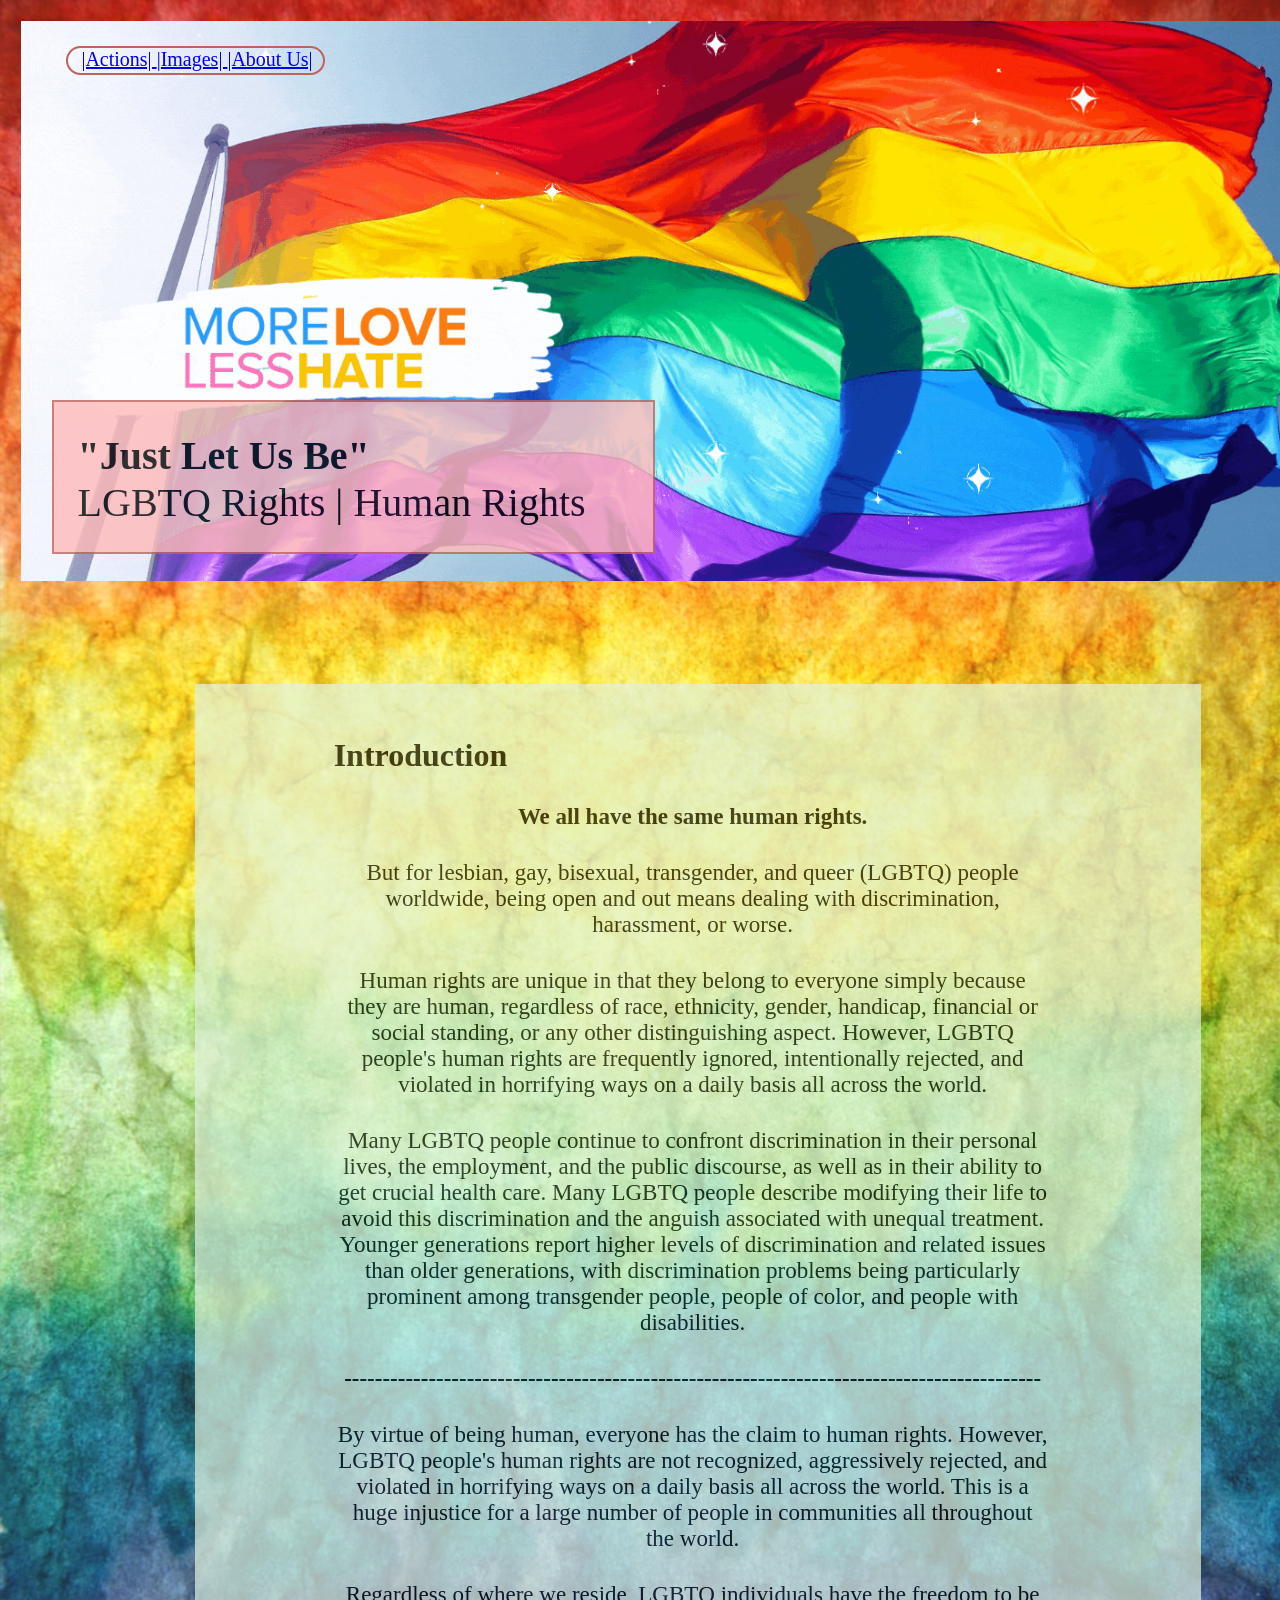
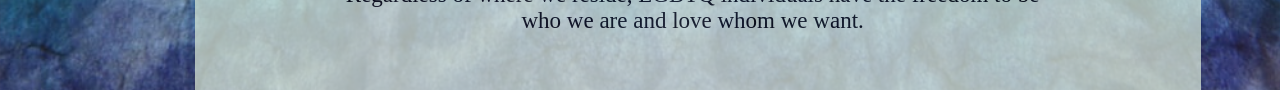
<file: CLE1MT/index.html>
<!DOCTYPE html>
<html>
    <head>
        <title> LGBT Rights | Human </title>
        <link rel="stylesheet" href="style_sheet.css">
    </head>
    <body> 
        <div id="wrapper">  
            <div class="actions"> 
                <p> <a href="actions.html"> |Actions| </a> <a href="gallery.html"> |Images| </a>  <a href="about_us.html"> |About Us| </a></p></div>
                
         
        <div id="box-one"> 
            <div class="lgbt"> 
            <p> <b> "Just Let Us Be"</b><br> LGBTQ Rights | Human Rights  </p> 
          </div>   
            
            </div>
             
            
          <div id="box-two"> 
            <div class="intro"> 
                <h1 style="margin-top:5%">&nbsp;&nbsp;&nbsp;&nbsp;&nbsp; &nbsp;&nbsp;&nbsp;&nbsp;&nbsp; &nbsp;&nbsp;&nbsp;&nbsp;&nbsp;Introduction</h1>
                
                <p style="text-align: center"><b>We all have the same human rights.</b></p>
                <p style="text-align: center">But for lesbian, gay, bisexual, transgender, and queer (LGBTQ) people worldwide, being open and out means dealing with discrimination, harassment, or worse.</p>
                <p style="text-align: center">Human rights are unique in that they belong to everyone simply because they are human, regardless of race, ethnicity, gender, handicap, financial or social standing, or any other distinguishing aspect. However, LGBTQ people's human rights are frequently ignored, intentionally rejected, and violated in horrifying ways on a daily basis all across the world.</p>
                <p style="text-align: center" > Many LGBTQ people continue to confront discrimination in their personal lives, the employment, and the public discourse, as well as in their ability to get crucial health care. Many LGBTQ people describe modifying their life to avoid this discrimination and the anguish associated with unequal treatment. Younger generations report higher levels of discrimination and related issues than older generations, with discrimination problems being particularly prominent among transgender people, people of color, and people with disabilities.</p>
                <p style="text-align: center"> <b> -------------------------------------------------------------------------------------------</b></p>
                <p style="text-align: center"> By virtue of being human, everyone has the claim to human rights. However, LGBTQ people's human rights are not recognized, aggressively rejected, and violated in horrifying ways on a daily basis all across the world. This is a huge injustice for a large number of people in communities all throughout the world.</p>
                <p style="text-align: center"> Regardless of where we reside, LGBTQ individuals have the freedom to be who we are and love whom we want.</p>
                
                </div>
            </div>
        
           
            
   </div>
    
       
    
    </body>




</html>
</file>
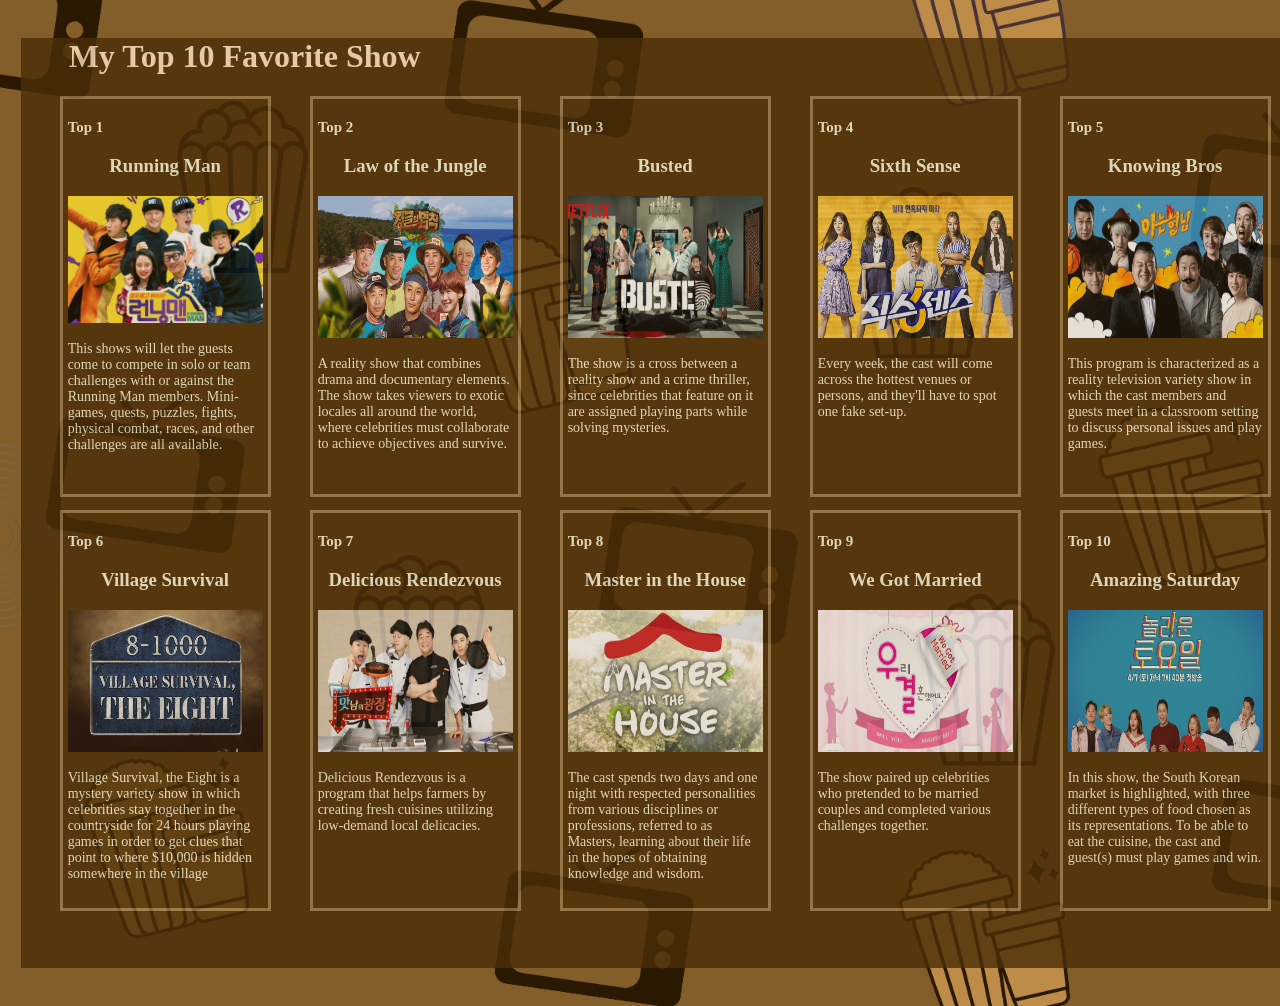
<file: LT3/index.html>
<!DOCTYPE HTML>
<html>
    <head>
        <link rel="stylesheet" href="StyleSheet.css">
    </head>
    <body>
        <div id="mainbox">
            <div id="firstrow">
            <h1><h1 style="color:bisque">  &nbsp;&nbsp;&nbsp;&nbsp;&nbsp; My Top 10 Favorite Show </h1> </h1>
              <div class="top"></div>
                <div class="Running">
                    <p style="font-size:15px" > <b>Top 1</b></p>
                    <h3> <center>Running Man</center></h3>
                    <img src="runningman.jpg"  alt="Running Man">
                    <p>This shows will let the guests come to compete in solo or team challenges with or against the Running Man members. Mini-games, quests, puzzles, fights, physical combat, races, and other challenges are all available. </p>
                </div>
                <div class="Law">
                    <p style="font-size:15px" > <b>Top 2 </b></p>
                    <h3> <center>Law of the Jungle</center></h3>
                    <img src="lawofthejunggle.png"  width="250" height="100" alt="Law of the Jungle">
                    <p>A reality show that combines drama and documentary elements. The show takes viewers to exotic locales all around the world, where celebrities must collaborate to achieve objectives and survive.</p>
                </div>
                <div class="Busted">
                    <p style="font-size:15px" > <b>Top 3</b></p>
                    <h3><center> Busted </center></h3>
                    <img src="busted.jpg"  alt="Busted">
                    <p>  The show is a cross between a reality show and a crime thriller, since celebrities that feature on it are assigned playing parts while solving mysteries.</p>
                </div>
                <div class="Sixth">
                    <p style="font-size:15px" > <b>Top 4</b></p>
                    <h3><center>Sixth Sense</center></h3>
                    <img src="sixthsense.jpeg" width="50" height="100"  alt="Sixth Sense">
                    <p>Every week, the cast will come across the hottest venues or persons, and they'll have to spot one fake set-up.  </p>
                </div>
                <div class="Bros">
                    <p style="font-size:15px" > <b>Top 5</b></p>
                    <h3><center>Knowing Bros</center></h3>
                    <img src="KnowingBros.jpg" width="50" height="100" alt="Knowing Bros">
                    <p> This program is characterized as a reality television variety show in which the cast members and guests meet in a classroom setting to discuss personal issues and play games.</p>
                </div> 
            <div id="secondrow">
              <div class="Village">
                    <p style="font-size:15px" > <b>Top 6</b></p>
                    <h3><center>Village Survival</center></h3>
                    <img src="villagesurvival.jpg" alt="Village Survival">
                    <p>Village Survival, the Eight is a mystery variety show in which celebrities stay together in the countryside for 24 hours playing games in order to get clues that point to where $10,000 is hidden somewhere in the village</p>  
                </div>
                <div class="Rendezvous">
                    <p style="font-size:15px" > <b>Top 7</b></p>
                    <h3><center>Delicious Rendezvous</center></h3>
                    <img src="deliciousrendezvous.jpg" width="50" height="100" alt="Delicious Rendezvous">
                    <p>Delicious Rendezvous is a program that helps farmers by creating fresh cuisines utilizing low-demand local delicacies.</p>    
                </div>
                <div class="Master">
                    <p style="font-size:15px" > <b>Top 8</b></p>
                    <h3><center>Master in the House</center></h3>
                    <img src="masterinthehouse.jpg" width="50" height="100" alt="Master in the House">
                    <p> The cast spends two days and one night with respected personalities from various disciplines or professions, referred to as Masters, learning about their life in the hopes of obtaining knowledge and wisdom. </p>  
                </div>
                  <div class="married">
                    <p style="font-size:15px" > <b>Top 9</b></p>
                    <h3><center>We Got Married</center></h3>
                    <img src="wegotmarried.jpg"  alt="We Got Married">
                    <p>The show paired up celebrities who pretended to be married couples and completed various challenges together.</p>
                </div>
                
                <div class="Saturday">
                    <p style="font-size:15px" > <b>Top 10 </b></p>
                    <h3><center>Amazing Saturday</center></h3>
                    <img src="amazing%20saturday.jpg"  alt="Amazing Saturday">
                    <p>In this show, the South Korean market is highlighted, with three different types of food chosen as its representations. To be able to eat the cuisine, the cast and guest(s) must play games and win.</p> 
                
                </div>
            </div>    
            </div>
        </div>
    </body>
</html>
</file>
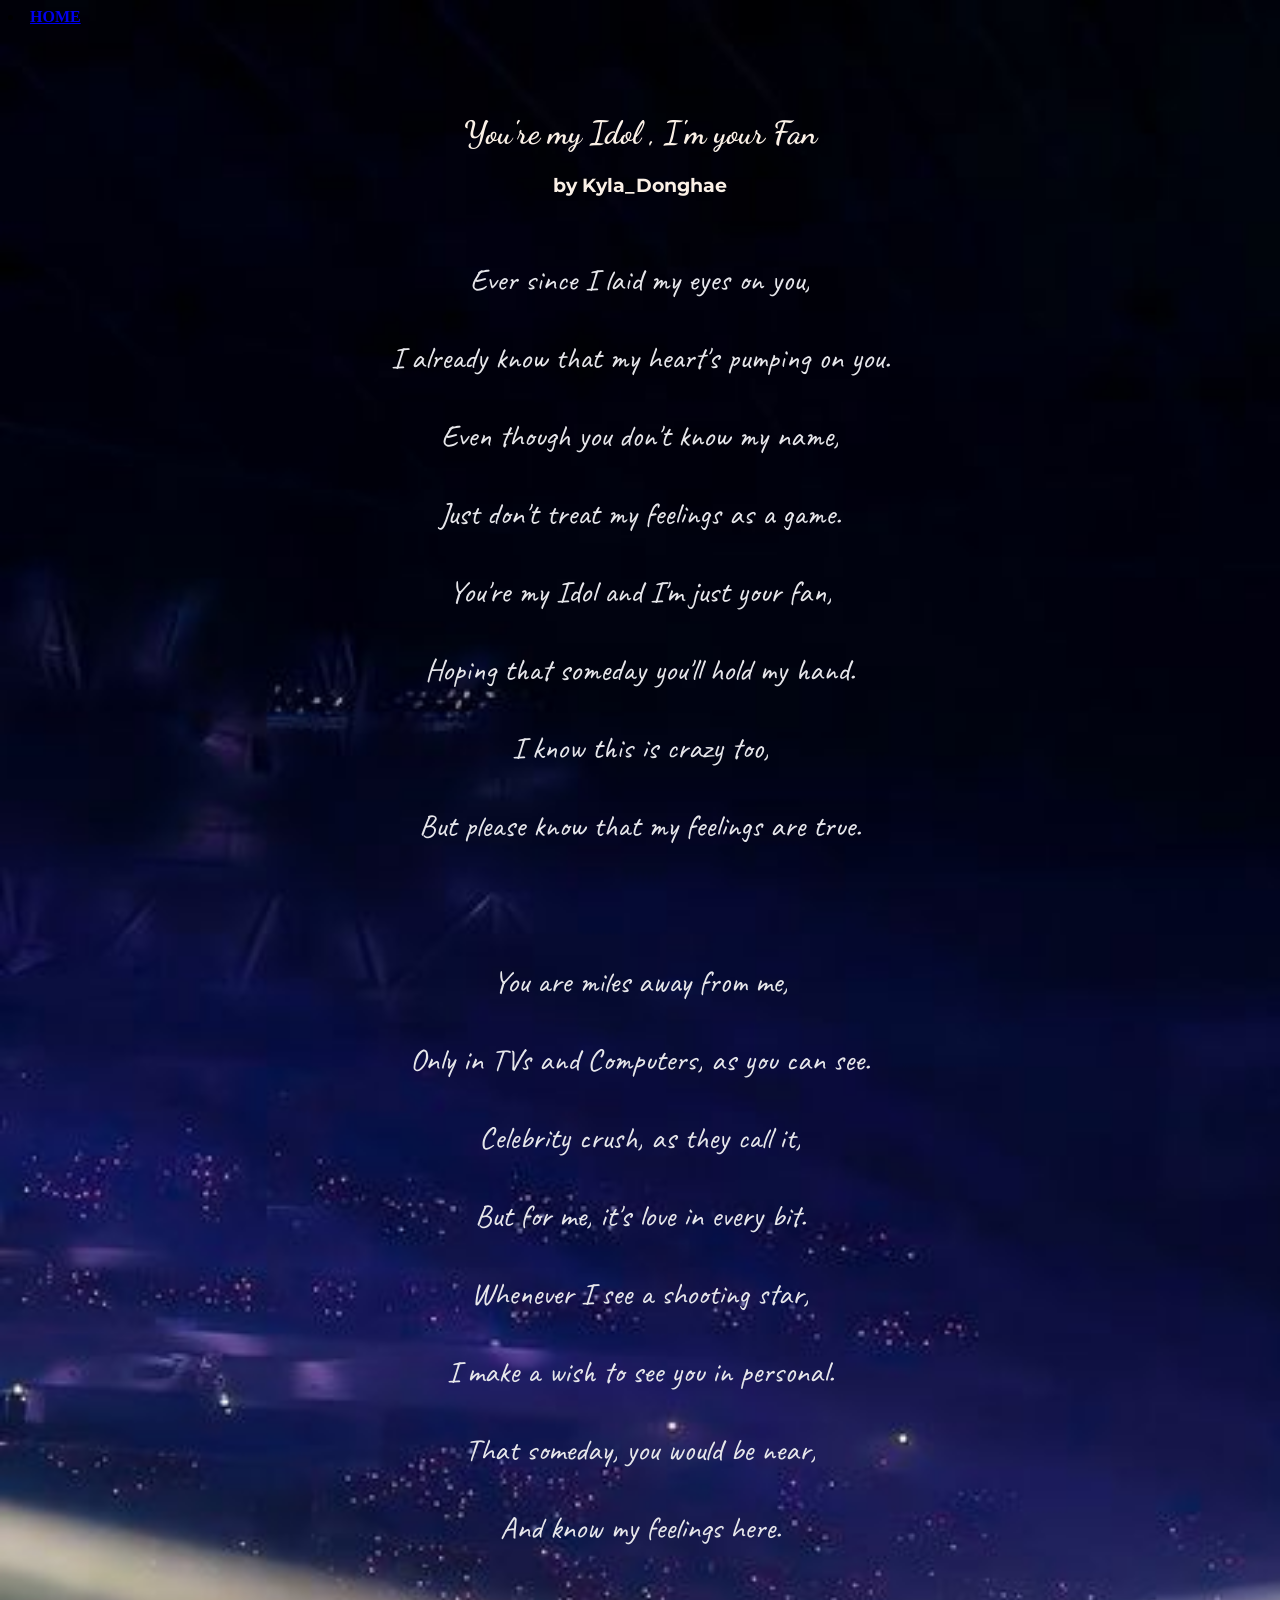
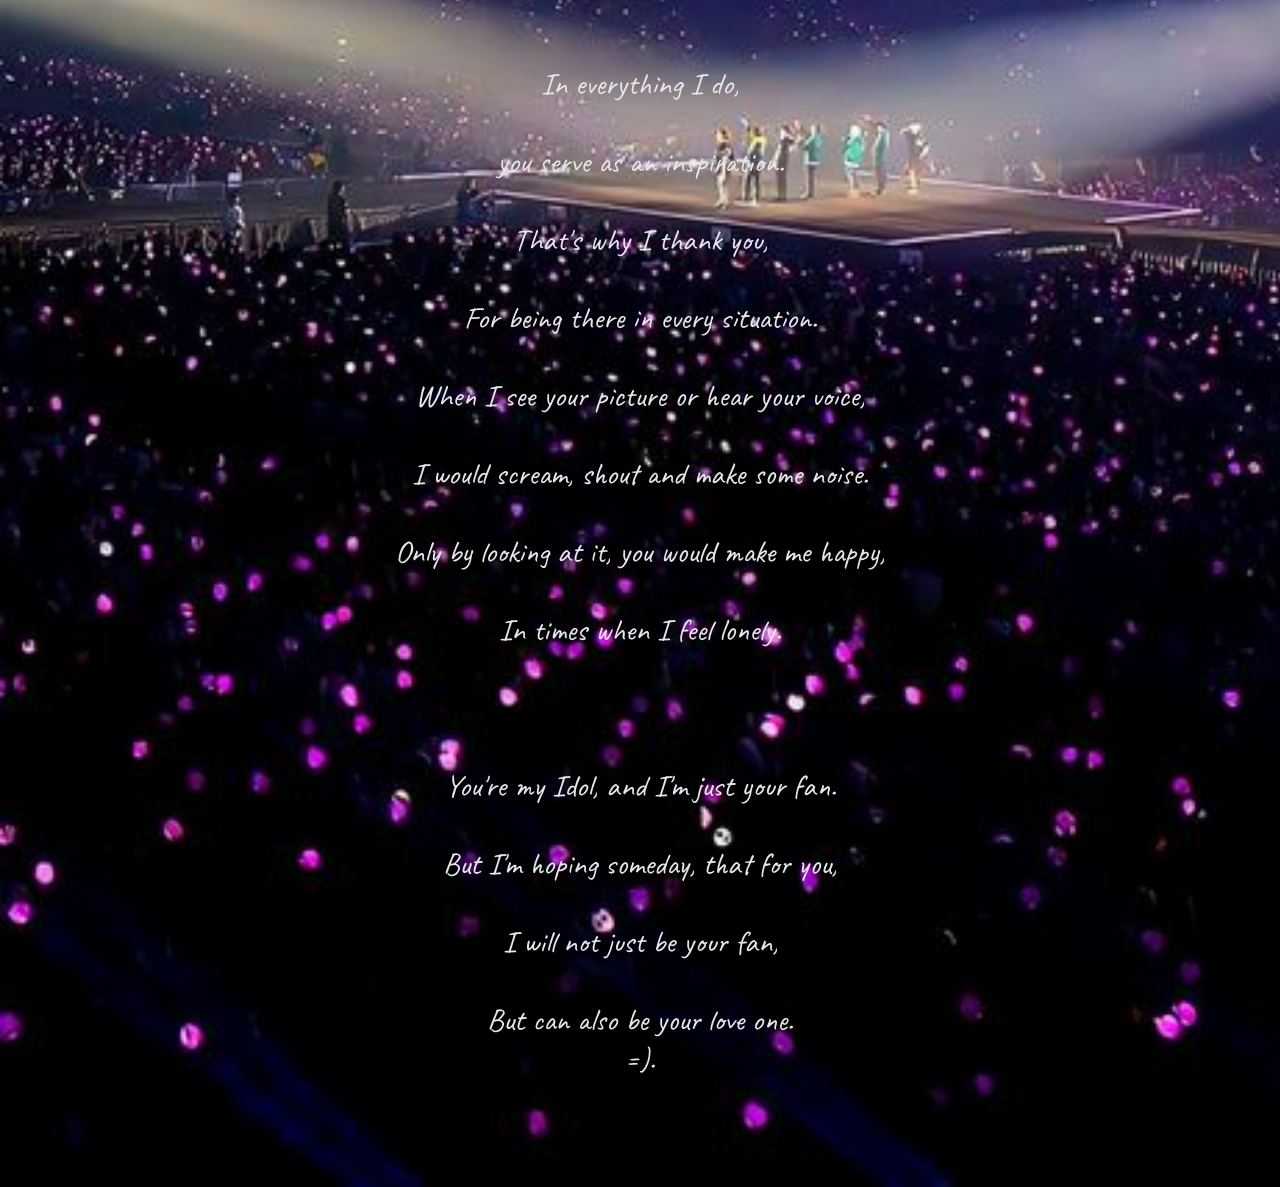
<file: LT4/index.html>
<!DOCTYPE html>
<html>
    <head> <title>Friendship Poem </title>
     <link rel="stylesheet" href="stylesheet.css">
    </head>
     <li> <b><a href="index.php"> HOME</a></b></li>
        <body>
            <div id="main">
            <div id="body">
            
                <h1 style="text-align: center"> You're my Idol , I'm your Fan</h1>
                <h3 style="text-align: center"> by Kyla_Donghae</h3>
 <link rel="preconnect" href="https://fonts.googleapis.com">
<link rel="preconnect" href="https://fonts.gstatic.com" crossorigin>
<link href="https://fonts.googleapis.com/css2?family=Beau+Rivage&family=Caveat:wght@500&family=Dancing+Script&family=Grape+Nuts&family=Indie+Flower&family=Lavishly+Yours&family=Montserrat:wght@100&family=Satisfy&display=swap" rel="stylesheet">
                <p style="text-align: center"> Ever since I laid my eyes on you, <br> <br>
                I already know that my heart's pumping on you.<br> <br>
                Even though you don't know my name, <br> <br>
                Just don't treat my feelings as a game.<br> <br>
                You're my Idol and I'm just your fan, <br> <br>
                Hoping that someday you'll hold my hand.<br> <br>
                I know this is crazy too, <br> <br>
                But please know that my feelings are true.<br> <br> <br> <br>
            
                
                You are miles away from me, <br> <br>
                Only in TVs and Computers, as you can see. <br> <br>
                Celebrity crush, as they call it, <br> <br>
                But for me, it's love in every bit. <br> <br>
                Whenever I see a shooting star, <br> <br>
                I make a wish to see you in personal.<br> <br>
                That someday, you would be near, <br><br> 
                And know my feelings here. <br> <br> <br> <br>
                In everything I do, <br><br>
                you serve as an inspiration. <br><br>
                That's why I thank you, <br><br>
                For being there in every situation. <br><br>
                When I see your picture or hear your voice, <br><br>
                I would scream, shout and make some noise.<br><br>
                Only by looking at it, you would make me happy, <br><br>
                In times when I feel lonely. <br><br> <br><br>
                You're my Idol, and I'm just your fan. <br><br>
                But I'm hoping someday, that for you, <br><br>
                I will not just be your fan, <br><br>
                But can also be your love one.  <br>
                =). <br> <br><br>
                    

                        </p> 
                       </div>
                
            </div>
    
    </body>
</html>
</file>
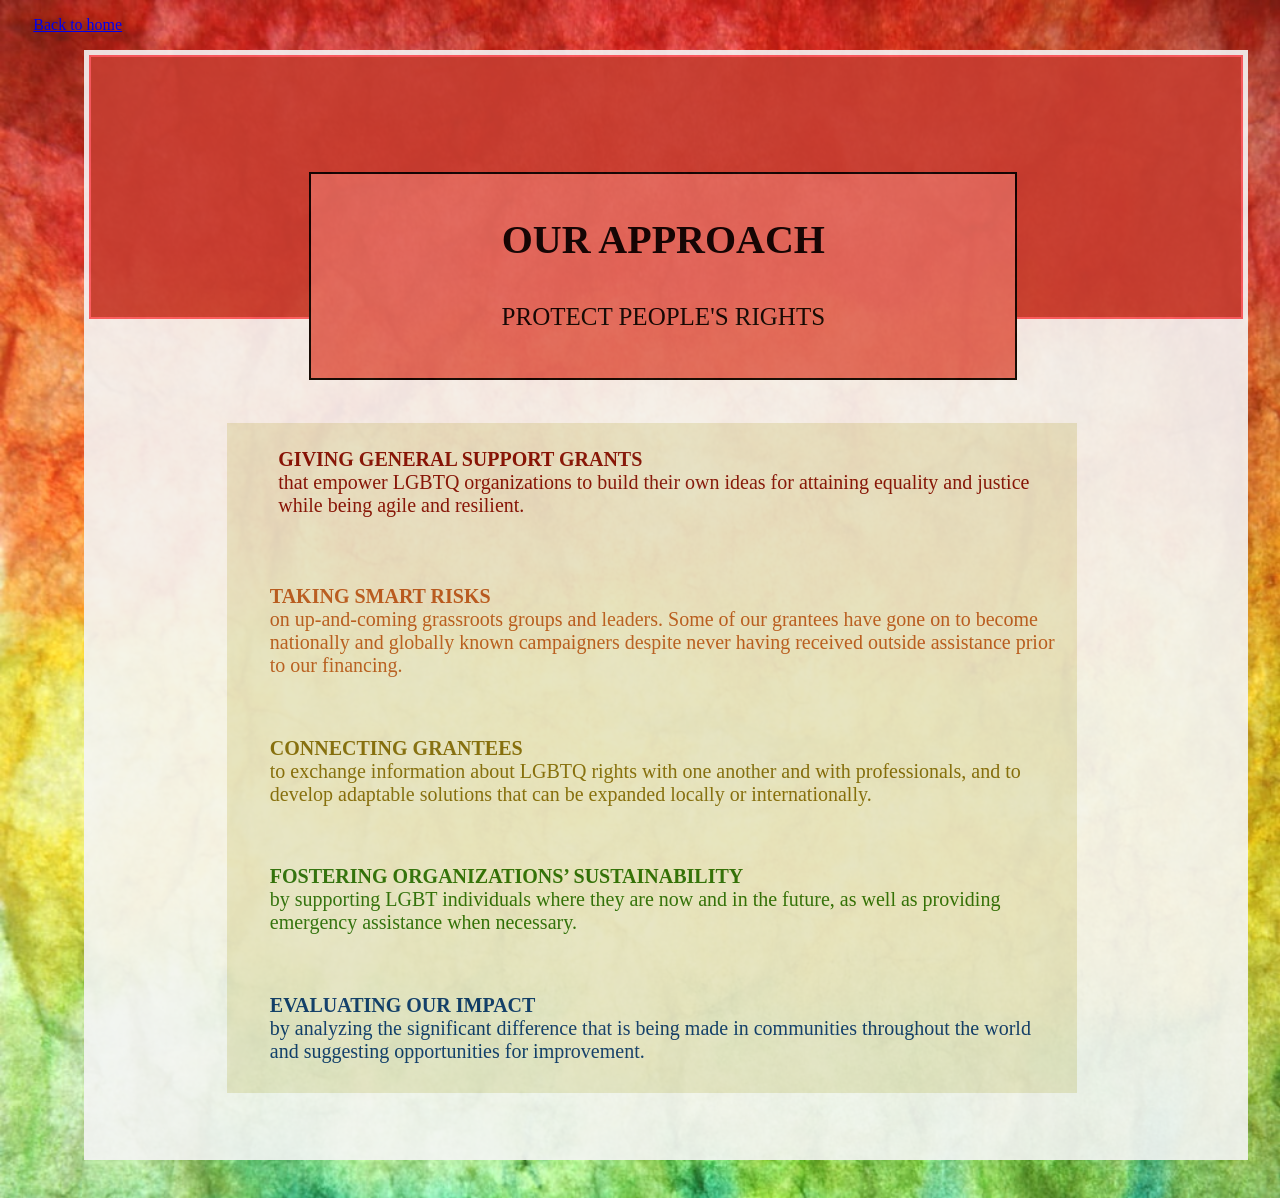
<file: CLE1MT/about_us.html>
<!DOCTYPE html>
<html>
    <head> 
    <title> About Us</title>
        <link rel="stylesheet" href="style_sheet.css">
        <p style="margin-left: 2%" > <a href="index.html"> Back to home </a></p>
    </head>
    <body>
        <div id="wrapper4">
            <div id="box-sixteen">
             <div id="box-seventeen">
                     <div class="one">
                <div class="about">
             <p style="text-align: center"> <b>OUR APPROACH</b></p>
                     <div class="protect">
                    <p style="text-align: center"> PROTECT PEOPLE'S RIGHTS</p>
                     </div>
                </div>   
                     </div>
            </div>
           </div>
         
        <div id="box-eighteen">
            <div class="general">
                <p> <b> GIVING GENERAL SUPPORT GRANTS </b> <br> that empower LGBTQ organizations to build their own ideas for attaining equality and justice while being agile and resilient.</p>
             </div>
            <div class="risks">
            <p> <b> TAKING SMART RISKS</b> <br> on up-and-coming grassroots groups and leaders. Some of our grantees have gone on to become nationally and globally known campaigners despite never having received outside assistance prior to our financing.</p>
            </div>
            <div class="garantees">
            <p> <b>CONNECTING GRANTEES</b> <br>to exchange information about LGBTQ rights with one another and with professionals, and to develop adaptable solutions that can be expanded locally or internationally.</p>
            </div>
            <div class="foster">
            <p> <b>FOSTERING ORGANIZATIONS’ SUSTAINABILITY</b> <br>by supporting LGBT individuals where they are now and in the future, as well as providing emergency assistance when necessary.</p>
            </div>
            <div class="evaluate">
            <p> <b>EVALUATING OUR IMPACT</b> <br>by analyzing the significant difference that is being made in communities throughout the world and suggesting opportunities for improvement.</p>
            </div>
        </div>
        
        

   
        </div>
    
    
    
    </body>

</html>
</file>
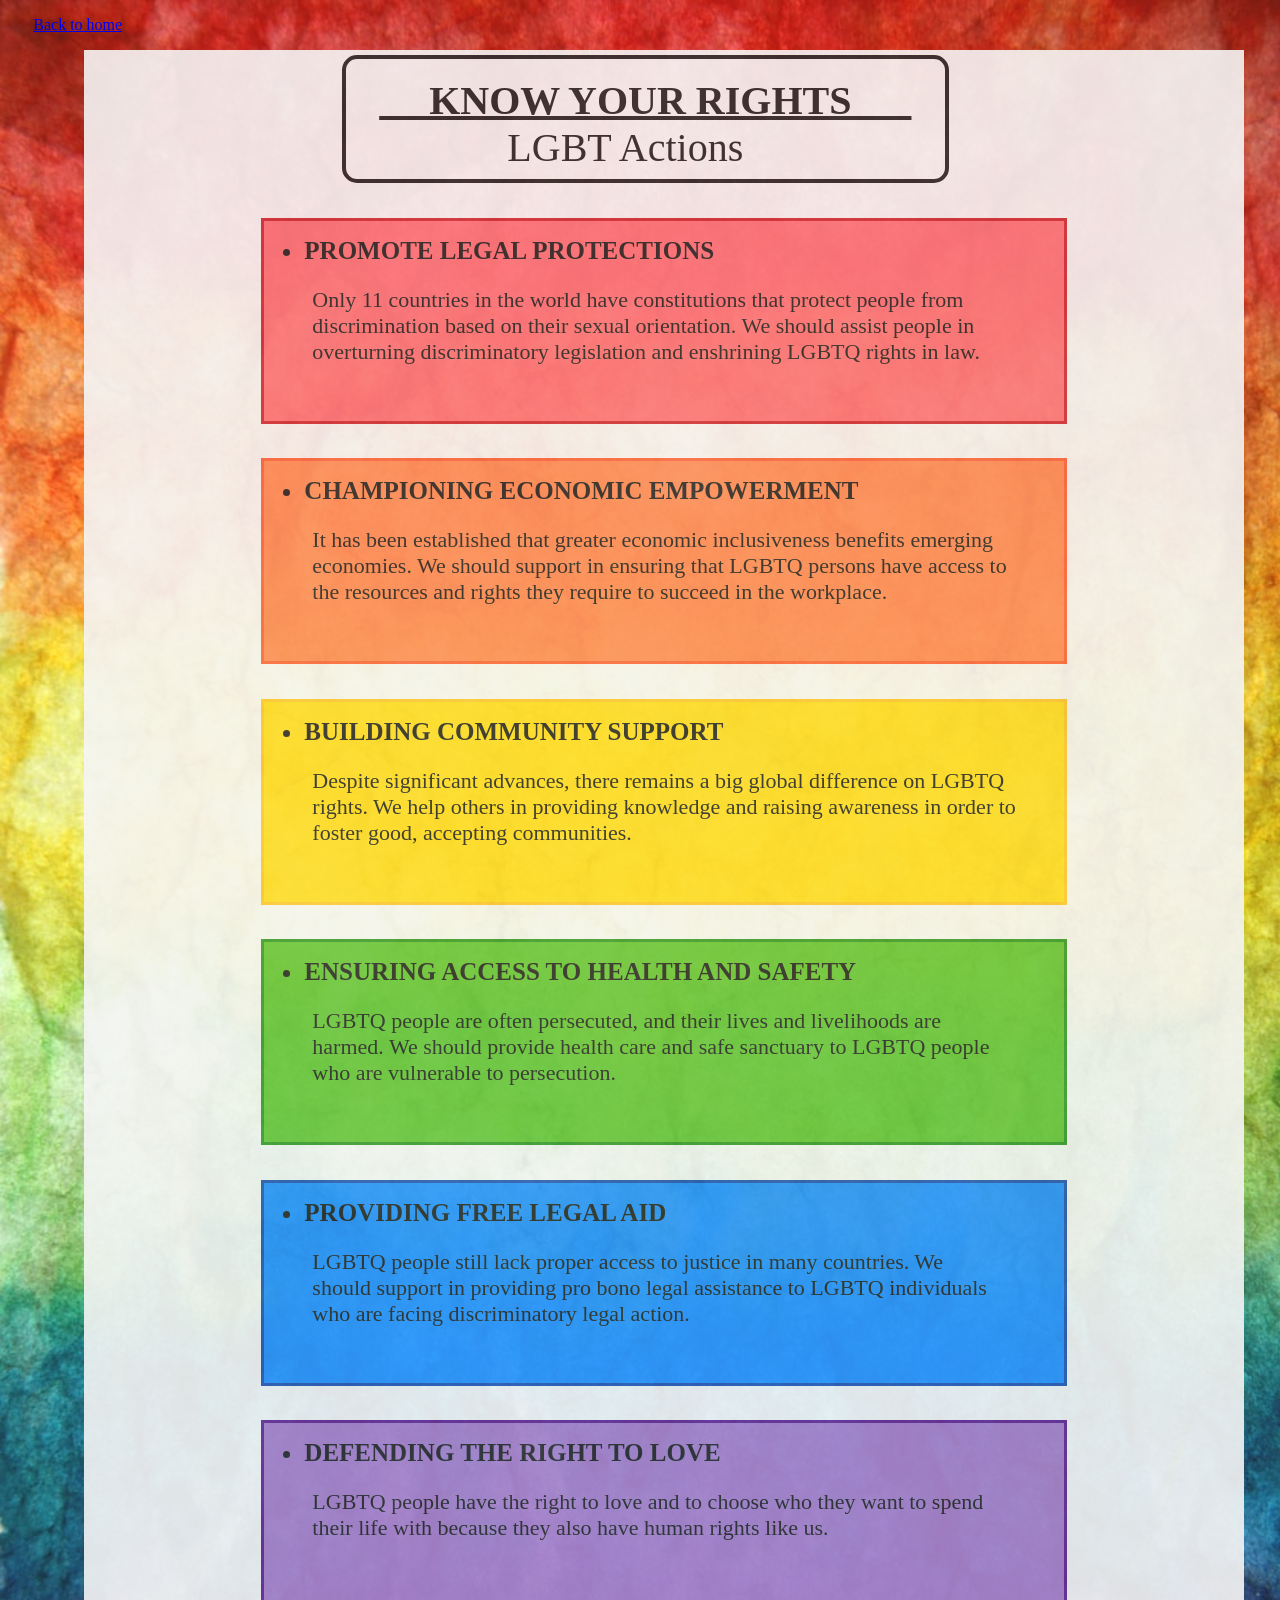
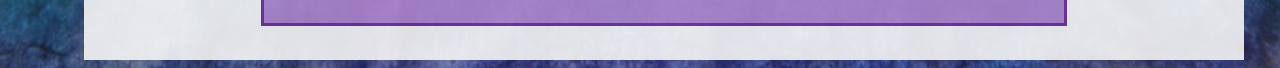
<file: CLE1MT/actions.html>
<!DOCTYPE html>
<html>
  <head>
      <title>Solution</title>
      <link rel="stylesheet" href="style_sheet.css">
      <p style="margin-left: 2%" > <a href="index.html"> Back to home </a></p>
    </head>
    <body>
        <div id="wrapper2">
            <div id="box-three">
                <div class="actions">
                    <p style="text-align: center"><b><u>&nbsp;&nbsp;&nbsp;&nbsp; KNOW YOUR RIGHTS  &nbsp;&nbsp;&nbsp;&nbsp;&nbsp;   </u></b> <br> LGBT Actions&nbsp;&nbsp;&nbsp;&nbsp;</p>
            </div>
            </div >
            <div id="box-four">
             <div class=" first">
             <ul>
                <li style="font-size:25px"><b>PROMOTE LEGAL PROTECTIONS</b></li></ul>
                
                <p>  Only 11 countries in the world have constitutions that protect people from discrimination based on their sexual orientation. We should assist people in overturning discriminatory legislation and enshrining LGBTQ rights in law.</p>
            </div>
                  </div>
            <div id="box-five">
             <div class="second">
                <ul>
                 <li style="font-size:25px"> <b> CHAMPIONING ECONOMIC EMPOWERMENT</b></li> </ul>
                <p> It has been established that greater economic inclusiveness benefits emerging economies. We should support in ensuring that LGBTQ persons have access to the resources and rights they require to succeed in the workplace.</p>
                </div>
                </div>
            <div id="box-six">
            <div class="third">
                <ul>
                   <li  style="font-size:25px"> <b> BUILDING COMMUNITY SUPPORT</b></li></ul>
                <p> Despite significant advances, there remains a big global difference on LGBTQ rights. We help others in providing knowledge and raising awareness in order to foster good, accepting communities.</p>
                </div>
            </div>
            <div id="box-seven">
            <div class="fourth">
                <ul>
                <li  style="font-size:25px"> <b>ENSURING ACCESS TO HEALTH AND SAFETY</b></li></ul>
                <p> LGBTQ people are often persecuted, and their lives and livelihoods are harmed. We should provide health care and safe sanctuary to LGBTQ people who are vulnerable to persecution.</p>
            
                </div>
            </div>
            <div id="box-eight">
            <div class="fifth">
                <ul>
                <li  style="font-size:25px"> <b>PROVIDING FREE LEGAL AID</b></li></ul>
                <p> LGBTQ people still lack proper access to justice in many countries. We should support in providing pro bono legal assistance to LGBTQ individuals who are facing discriminatory legal action.</p>
            
                </div>
            </div>
            <div id="box-nine">
            <div class="sixth">
                <ul>
                <li  style="font-size:25px"> <b>DEFENDING THE RIGHT TO LOVE</b></li></ul>
                <p> LGBTQ people have the right to love and to choose who they want to spend their life with because they also have human rights like us.</p>
            
                </div>
            </div>
        </div> 
    </body>
</html>
</file>
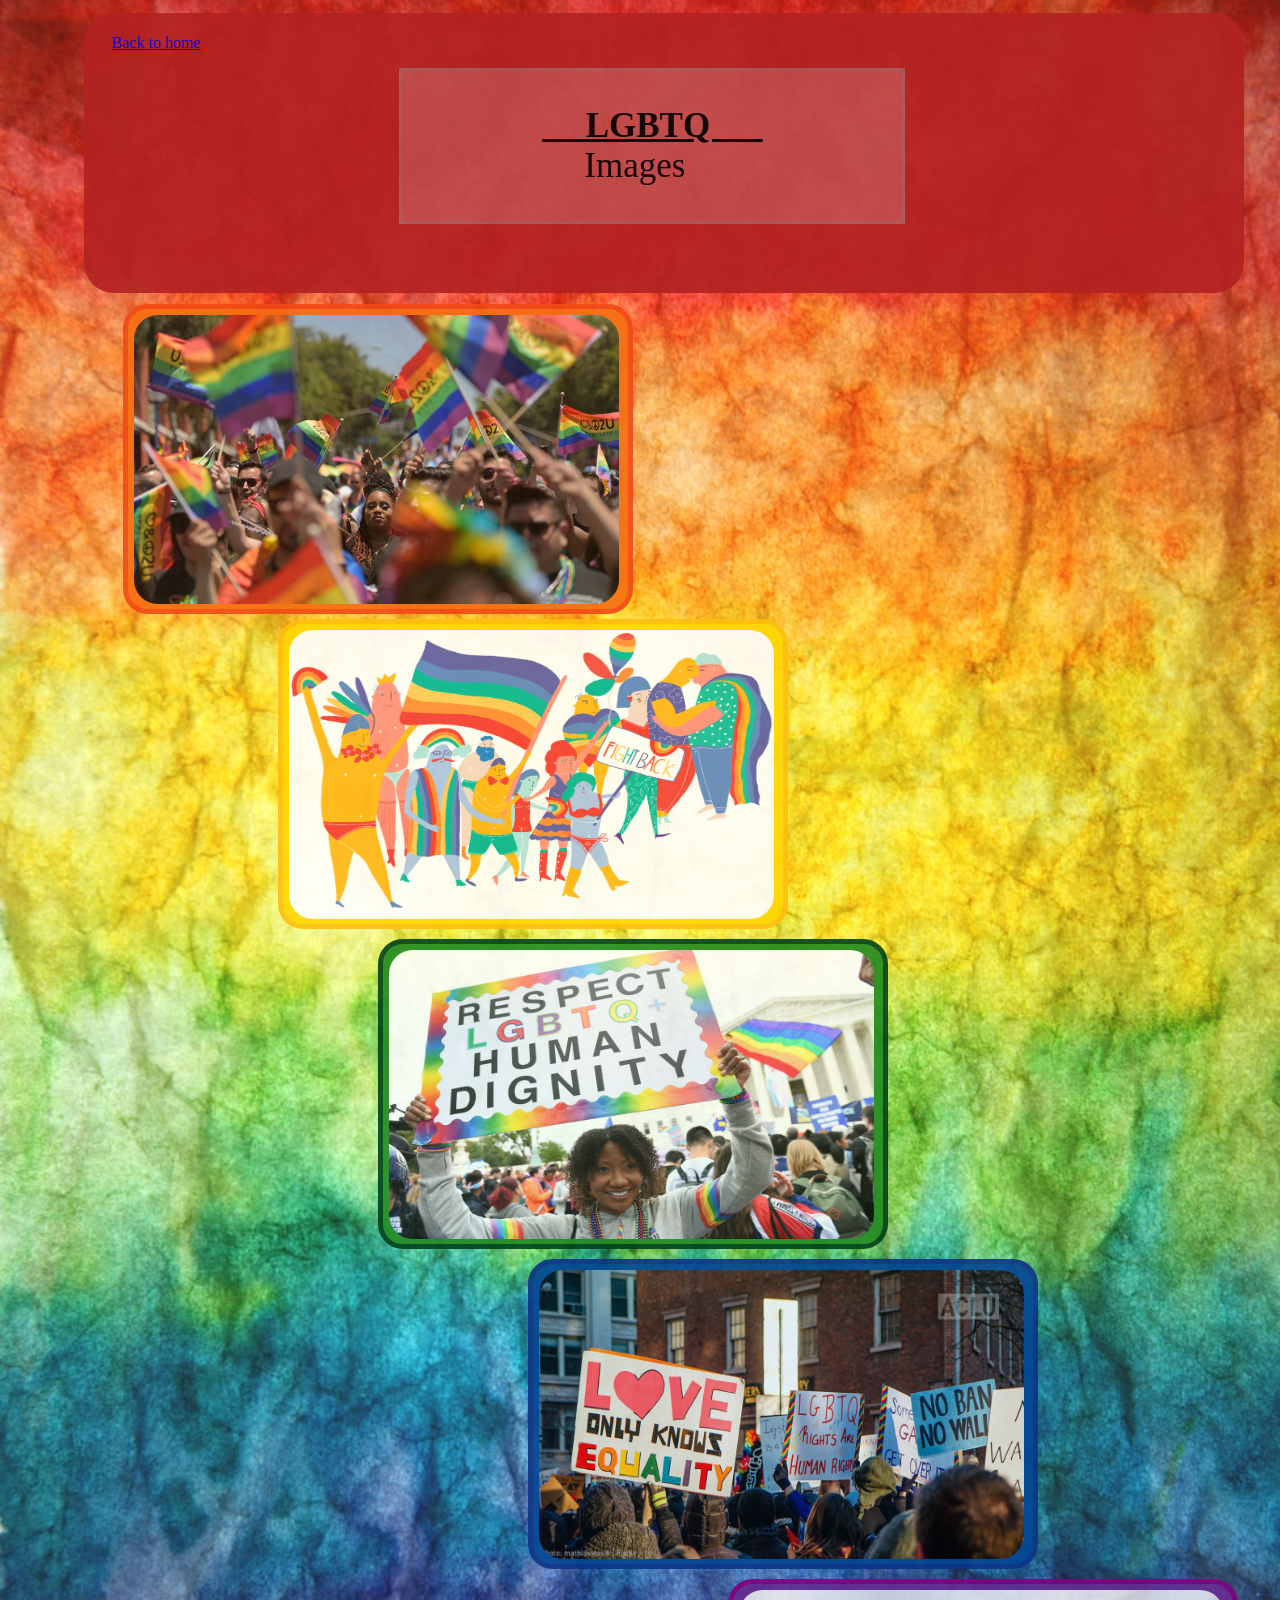
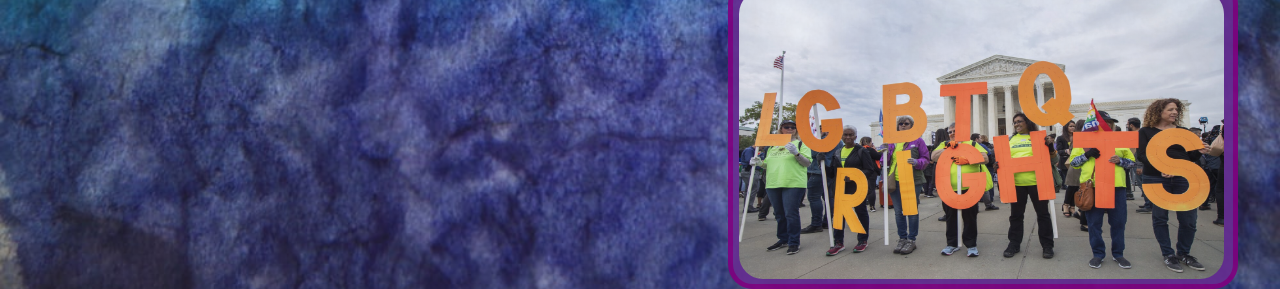
<file: CLE1MT/gallery.html>
<!DOCTYPE html>
<html>
        <head><title> Gallery</title>
        <link rel="stylesheet" href="style_sheet.css">
         </head>
    
    <body>
        <div id="wrapper3">
        <div class="home">
             <p style="margin-left: 2%" > <a href="index.html"> Back to home </a></p>
            <div id="box-ten">
                <div class="gallery">
                    <p style="text-align: center"><b><u>&nbsp;&nbsp;&nbsp;&nbsp; LGBTQ &nbsp;&nbsp;&nbsp;&nbsp;&nbsp;   </u></b> <br> Images&nbsp;&nbsp;&nbsp;&nbsp;</p>
            </div>
            </div >
            </div>
            
         <div id="box-eleven">
             <div class="pic1">
                 <img src="1.jpg"  title="LGBTQ">
             </div>
         <div id="box-twelve">
             <div class="pic2">
                 <img src="pic2.png"  title="LGBTQ">
             </div>
         </div>
            <div id="box-thirteen">
             <div class="pic3">
                 <img src="2.jpg"  title="LGBTQ">
             </div>
         </div>
            <div id="box-fourteen">
             <div class="pic4">
                 <img src="3.jpg"  title="LGBTQ">
             </div>
         </div>
            <div id="box-fifteen">
             <div class="pic5">
                 <img src="4.jpg"  title="LGBTQ">
             </div>
         </div>
        </div>
        </div>
        </body>
   
    
</html>
</file>
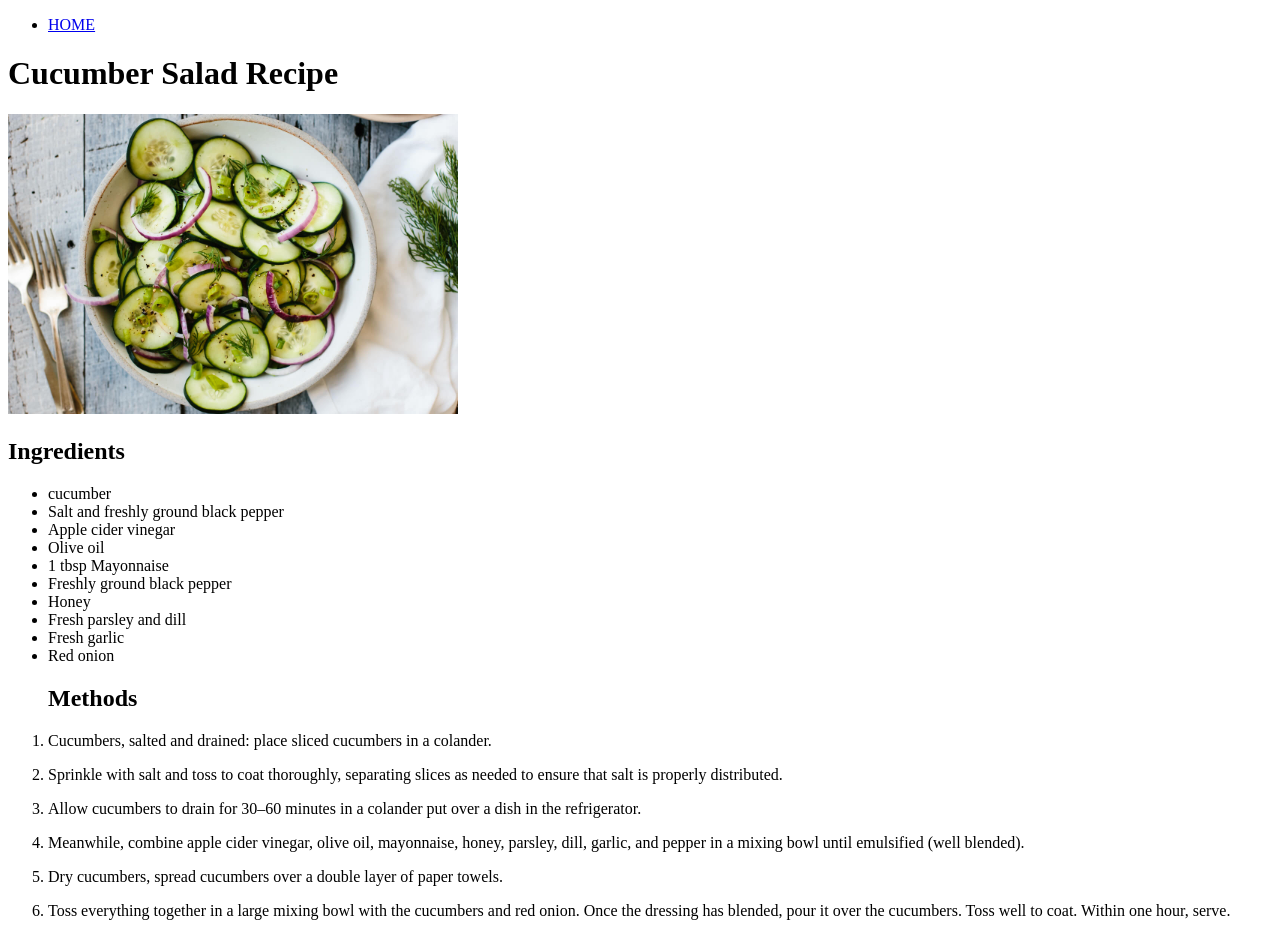
<file: LT2/Cucumber Salad.html>
<!DOCTYPE html>
<html> 
      <ul>
        <li><a href="HOME.html"> HOME</a></li>
    </ul>
    <head> 
    <title>Cucumber Salad</title> 
    </head> 
    <body> 
    <h1>Cucumber Salad Recipe</h1>
    <img src="cucumber%20salad.jpg" width="450" height="300" title="Cucumber Salad"/>
        <h2>Ingredients</h2>
     <ul> 
         <li>cucumber</li>
         <li>Salt and freshly ground black pepper </li>
         <li>Apple cider vinegar</li>
         <li>Olive oil </li>
         <li>1 tbsp Mayonnaise</li>
         <li>Freshly ground black pepper</li>
         <li>Honey</li>
         <li>Fresh parsley and dill </li>
         <li>Fresh garlic </li>
         <li>Red onion </li>
    </ul>
    <ol>
      <h2>Methods</h2>
        <li><p>Cucumbers, salted and drained: place sliced cucumbers in a colander.</p></li>
        <li><p>Sprinkle with salt and toss to coat thoroughly, separating slices as needed to ensure that salt is properly distributed.</p></li>
        <li><p>Allow cucumbers to drain for 30–60 minutes in a colander put over a dish in the refrigerator.</p></li>
        <li><p>Meanwhile, combine apple cider vinegar, olive oil, mayonnaise, honey, parsley, dill, garlic, and pepper in a mixing bowl until emulsified (well blended).</p></li>
        <li><p>Dry cucumbers, spread cucumbers over a double layer of paper towels.</p> </li>
       <li><p>Toss everything together in a large mixing bowl with the cucumbers and red onion. Once the dressing has blended, pour it over the cucumbers. Toss well to coat. Within one hour, serve.</p></li>
        </ol>
    </body>
<html>
</file>
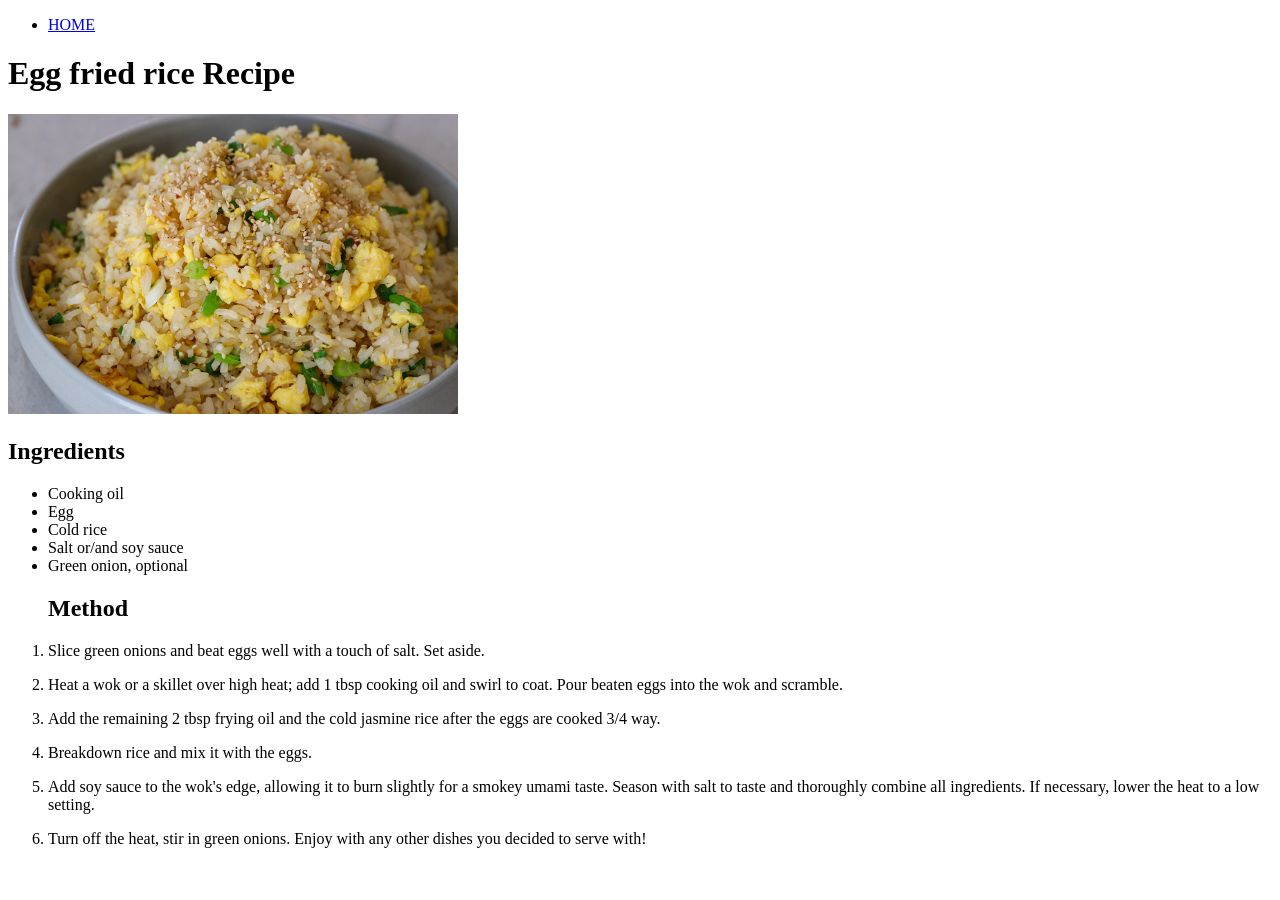
<file: LT2/Egg fried rice.html>
<!DOCTYPE html>
<html> 
    <ul>
        <li><a href="HOME.html"> HOME</a></li>
    </ul>
    <head> 
    <title> Egg fried rice</title> 
    </head> 
    <body> 
    <h1>Egg fried rice Recipe</h1>
    <img src="egg%20fried%20rice.jpg" width="450" height="300" title="egg fried rice"/>
        <h2>Ingredients</h2>
     <ul> 
         <li>Cooking oil</li>
         <li>Egg</li>
         <li>Cold rice</li>
         <li>Salt or/and soy sauce</li>
         <li>Green onion, optional</li>
      </ul>
   <ol>
      <h2>Method</h2>
        <li><p>Slice green onions and beat eggs well with a touch of salt. Set aside.</p></li>
        <li><p>Heat a wok or a skillet over high heat; add 1 tbsp cooking oil and swirl to coat. Pour beaten eggs into the wok and scramble.</p></li>
        <li><p>Add the remaining 2 tbsp frying oil and the cold jasmine rice after the eggs are cooked 3/4 way.</p></li>
        <li><p>Breakdown rice and mix it with the eggs. </p></li>
        <li><p>Add soy sauce to the wok's edge, allowing it to burn slightly for a smokey umami taste. Season with salt to taste and thoroughly combine all ingredients. If necessary, lower the heat to a low setting.</p></li>
        <li><p>Turn off the heat, stir in green onions. Enjoy with any other dishes you decided to serve with!</p></li>
       
        </ol>
         </body>
<html>
</file>
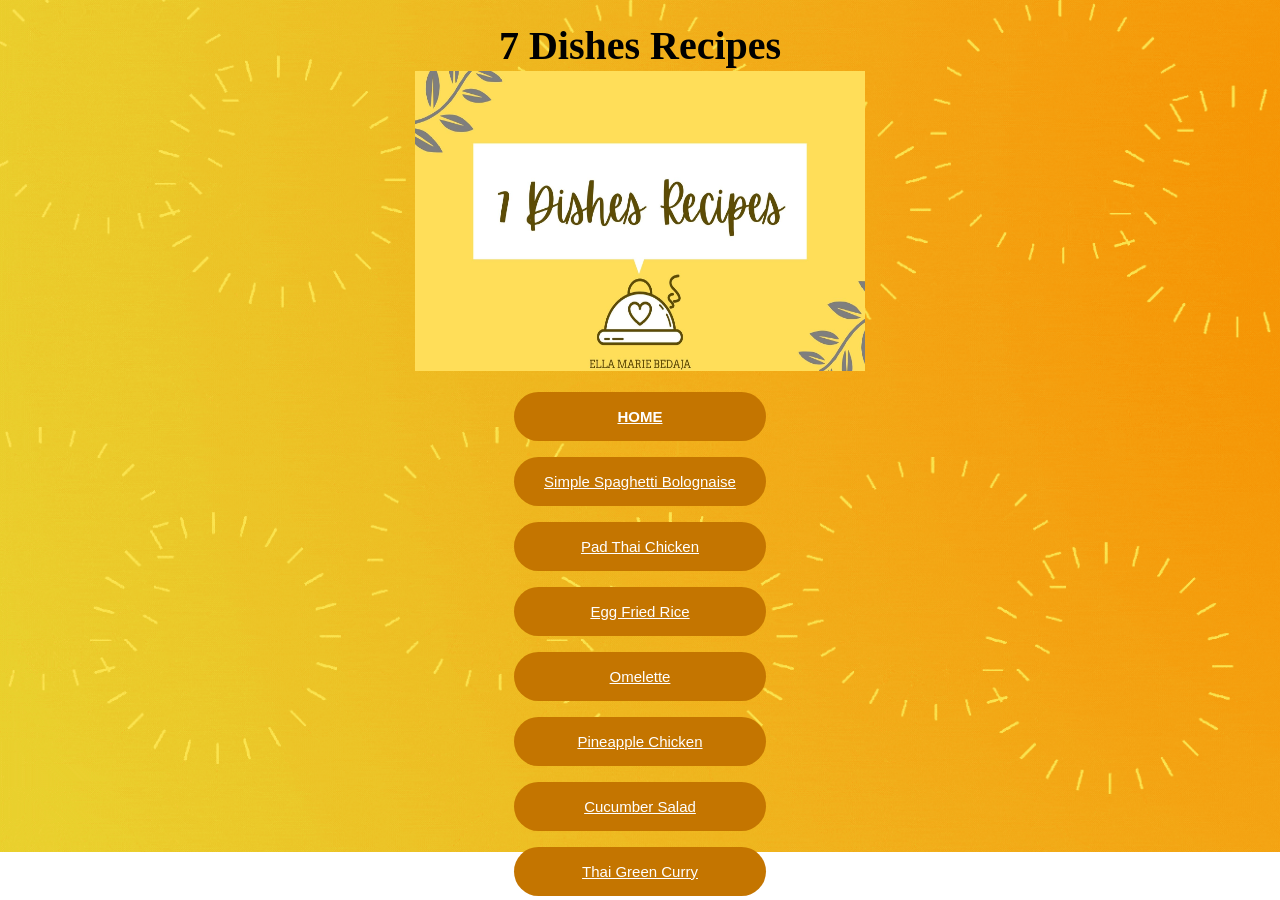
<file: LT2/HOME.html>
<!DOCTYPE html>
<html>
    <head>
        <title>  Dishes Recipes </title>
    </head>
    <body>
        <div class="h1">
        <h1>7 Dishes Recipes</h1>
        <img src="homepage.jpg"  alt=" Dishes Recipes" width="450" height="300"/>
            </div>
        <link rel="stylesheet" href="stylesheet.css">
<header>
     <nav class="navbar">

        <p> <b><a href="HOME.html"> HOME</a></b></p>
        <p><a href="Spaghetti Bolognaise.html"> Simple Spaghetti Bolognaise</a></p>      
         <p> <a href="Pad%20Thai%20Chicken.html"> Pad Thai Chicken</a></p>
        <p> <a href="Egg fried rice.html"> Egg Fried Rice</a> </p>
        <p> <a href="omelette.html"> Omelette </a></p>
        <p> <a href="Pineapple Chicken.html">Pineapple Chicken </a></p>
        <p> <a href="Cucumber Salad.html"> Cucumber Salad</a></p>
        <p> <a href="Thai%20Green%20Cury.html"> Thai Green Curry</a></p>
        </nav>
        </header>
    </body>
</html>
</file>
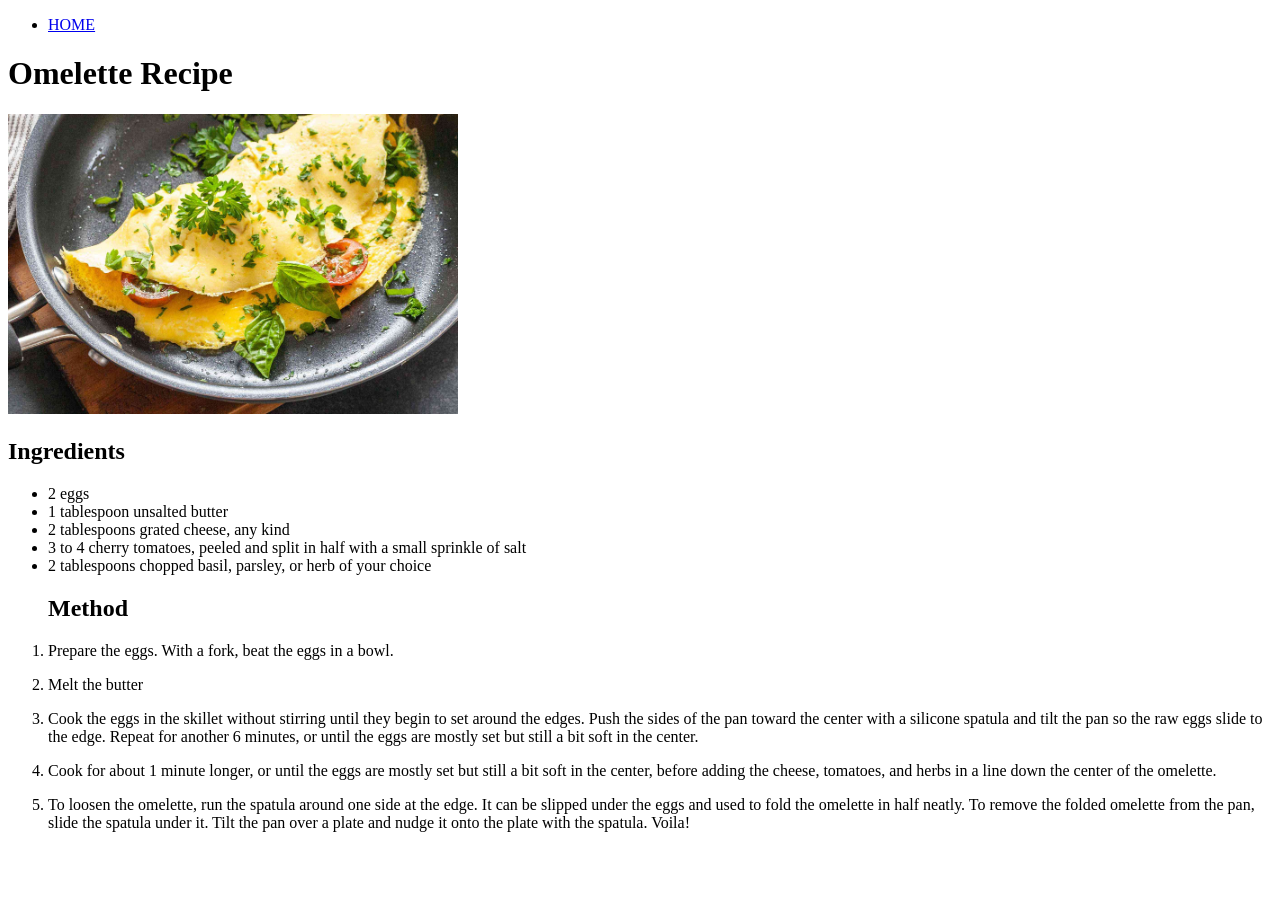
<file: LT2/omelette.html>
<!DOCTYPE html>
<html> 
      <ul>
        <li><a href="HOME.html"> HOME</a></li>
      </ul>
    <head> 
    <title>Omelette</title> 
    </head> 
    <body> 
    <h1>Omelette Recipe</h1>
    <img src="omelette.jpg" width="450" height="300" title="Omelette"/>
        <h2>Ingredients</h2>
     <ul> 
         <li>2 eggs</li>
         <li>1 tablespoon unsalted butter</li>
         <li>2 tablespoons grated cheese, any kind</li>
         <li>3 to 4 cherry tomatoes, peeled and split in half with a small sprinkle of salt</li>
         <li>2 tablespoons chopped basil, parsley, or herb of your choice</li>
    </ul>
    <ol>
      <h2>Method</h2>
        <li><p>Prepare the eggs. With a fork, beat the eggs in a bowl.</p></li>
        <li><p>Melt the butter</p></li>
        <li><p>Cook the eggs in the skillet without stirring until they begin to set around the edges. Push the sides of the pan toward the center with a silicone spatula and tilt the pan so the raw eggs slide to the edge.
        Repeat for another 6 minutes, or until the eggs are mostly set but still a bit soft in the center.</p></li>
        <li><p>Cook for about 1 minute longer, or until the eggs are mostly set but still a bit soft in the center, before adding the cheese, tomatoes, and herbs in a line down the center of the omelette.</p></li>
        <li><p>To loosen the omelette, run the spatula around one side at the edge. It can be slipped under the eggs and used to fold the omelette in half neatly. To remove the folded omelette from the pan, slide the spatula under it. Tilt the pan over a plate and nudge it onto the plate with the spatula. Voila!</p></li>
       
        </ol>
    </body>
<html>
</file>
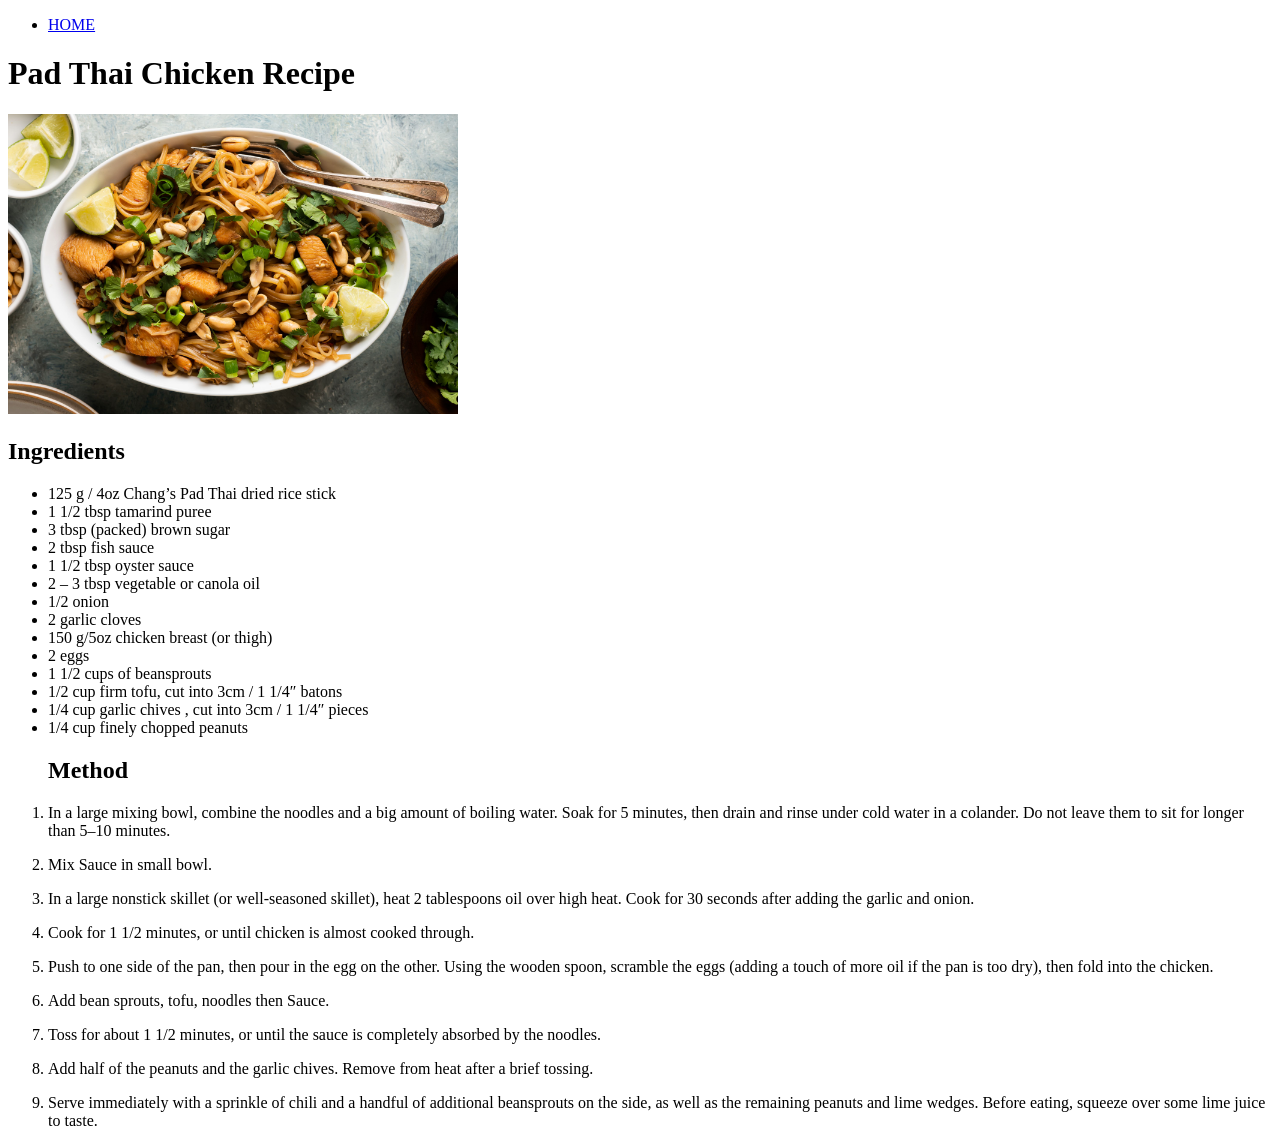
<file: LT2/Pad Thai Chicken.html>
<!DOCTYPE html>
<html> 
      <ul>
        <li><a href="HOME.html"> HOME</a></li>
      </ul>
    <head> 
    <title>Pad Thai Chicken</title> 
    </head> 
    <body> 
    <h1>Pad Thai Chicken Recipe</h1>
    <img src="chicken%20pad%20thai.jpg" width="450" height="300" title="Pad Thai Chicken"/>
        <h2>Ingredients</h2>
     <ul> 
         <li>125 g / 4oz Chang’s Pad Thai dried rice stick</li>
         <li>1 1/2 tbsp tamarind puree</li>
         <li>3 tbsp (packed) brown sugar</li>
         <li>2 tbsp fish sauce</li>
         <li>1 1/2 tbsp oyster sauce</li>
         <li>2 – 3 tbsp vegetable or canola oil</li>
         <li>1/2 onion</li>
         <li>2 garlic cloves</li>
         <li>150 g/5oz chicken breast (or thigh)</li>
         <li>2 eggs</li>
         <li>1 1/2 cups of beansprouts</li>
         <li>1/2 cup firm tofu, cut into 3cm / 1 1/4″ batons</li>
         <li>1/4 cup garlic chives , cut into 3cm / 1 1/4″ pieces</li>
         <li>1/4 cup finely chopped peanuts</li>
    </ul>
    <ol>
      <h2>Method</h2>
        <li><p>In a large mixing bowl, combine the noodles and a big amount of boiling water. Soak for 5 minutes, then drain and rinse under cold water in a colander. Do not leave them to sit for longer than 5–10 minutes.</p></li>
        <li><p>Mix Sauce in small bowl.</p></li>
        <li><p>In a large nonstick skillet (or well-seasoned skillet), heat 2 tablespoons oil over high heat. Cook for 30 seconds after adding the garlic and onion.</p></li>
        <li><p>Cook for 1 1/2 minutes, or until chicken is almost cooked through.</p></li>
        <li><p>Push to one side of the pan, then pour in the egg on the other. Using the wooden spoon, scramble the eggs (adding a touch of more oil if the pan is too dry), then fold into the chicken.</p></li>
        <li><p>Add bean sprouts, tofu, noodles then Sauce.</p></li>
        <li><p>Toss for about 1 1/2 minutes, or until the sauce is completely absorbed by the noodles.</p></li>
        <li><p>Add half of the peanuts and the garlic chives. Remove from heat after a brief tossing.</p></li>
        <li><p>Serve immediately with a sprinkle of chili and a handful of additional beansprouts on the side, as well as the remaining peanuts and lime wedges. Before eating, squeeze over some lime juice to taste.</p></li>
       
        </ol>
    </body>
<html>
</file>
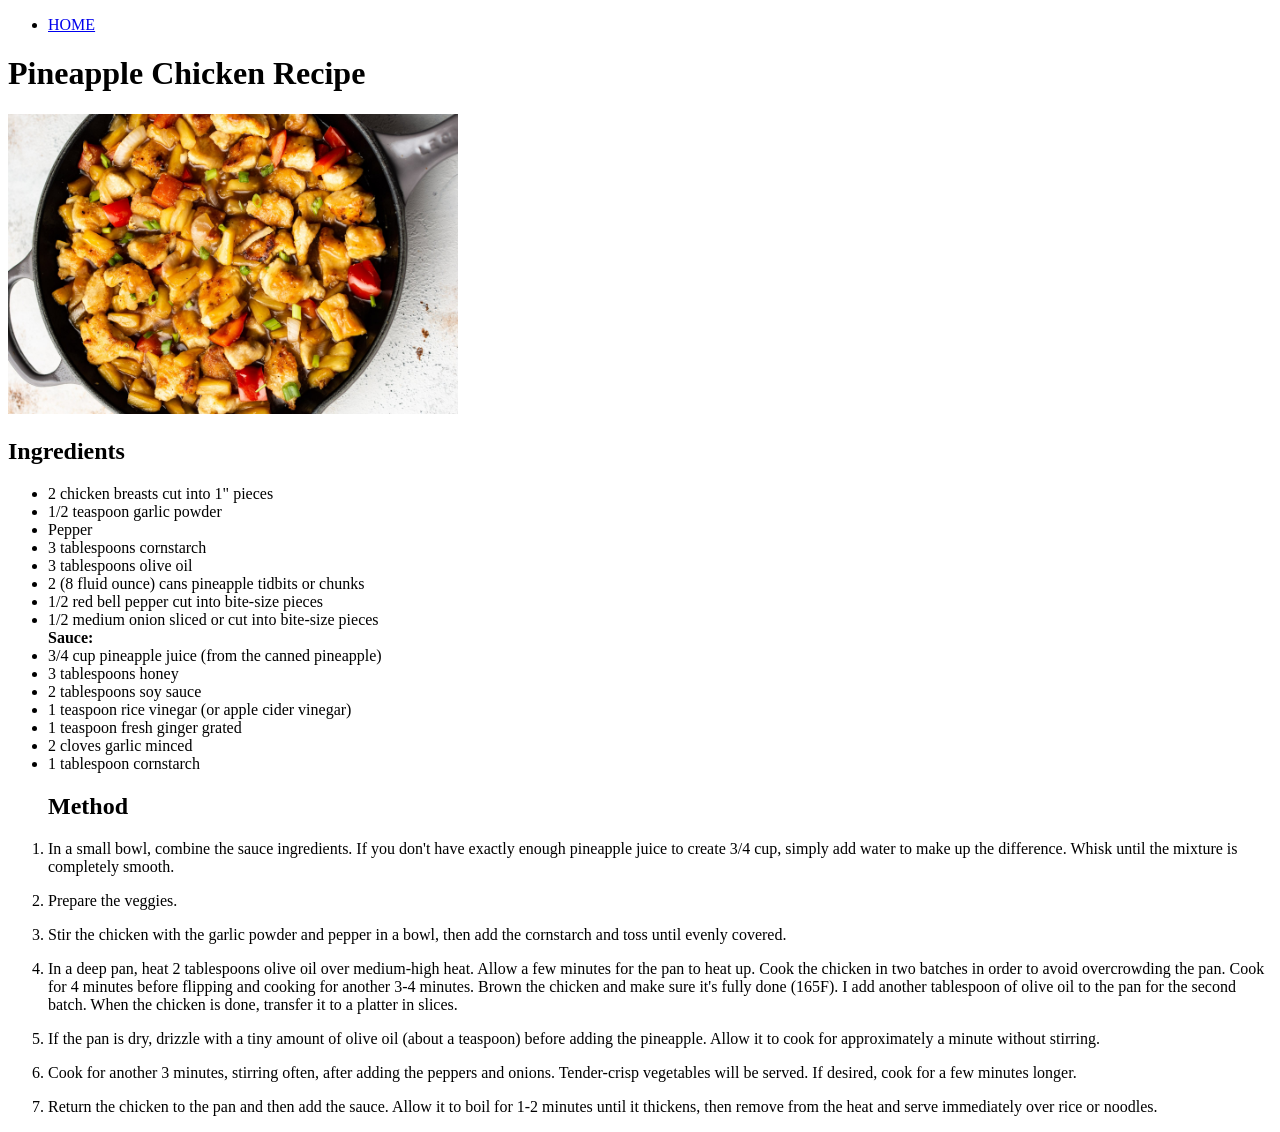
<file: LT2/Pineapple Chicken.html>
<!DOCTYPE html>
<html> 
      <ul>
        <li><a href="HOME.html"> HOME</a></li>
    </ul>
    <head> 
        <title>Pineapple Chicken </title>
    </head> 
    <body> 
        <h1>Pineapple Chicken Recipe</h1>
    <img src="pineapple%20chicken.jpg" width="450" height="300" title="Pineapple Chicken "/>
        <h2>Ingredients</h2>
     <ul> 
         <li>2 chicken breasts cut into 1" pieces</li>
         <li>1/2 teaspoon garlic powder</li>
         <li>Pepper</li>
         <li>3 tablespoons cornstarch</li>
         <li>3 tablespoons olive oil</li>
         <li>2 (8 fluid ounce) cans pineapple tidbits or chunks</li>
         <li>1/2 red bell pepper cut into bite-size pieces</li>
         <li>1/2 medium onion sliced or cut into bite-size pieces</li>
        <b> Sauce:</b>
         <li>3/4 cup pineapple juice (from the canned pineapple)</li>
         <li>3 tablespoons honey</li>
         <li>2 tablespoons soy sauce</li>
         <li>1 teaspoon rice vinegar (or apple cider vinegar)</li>
         <li>1 teaspoon fresh ginger grated</li>
         <li>2 cloves garlic minced</li>
         <li>1 tablespoon cornstarch</li>
    </ul>
    <ol>
        <h2>Method</h2>
        <li><p>In a small bowl, combine the sauce ingredients. If you don't have exactly enough pineapple juice to create 3/4 cup, simply add water to make up the difference. Whisk until the mixture is completely smooth.</p></li>
       <li><p>Prepare the veggies.</p></li>
      <li><p>Stir the chicken with the garlic powder and pepper in a bowl, then add the cornstarch and toss until evenly covered.</p></li>
        <li><p>In a deep pan, heat 2 tablespoons olive oil over medium-high heat. Allow a few minutes for the pan to heat up. Cook the chicken in two batches in order to avoid overcrowding the pan. Cook for 4 minutes before flipping and cooking for another 3-4 minutes. Brown the chicken and make sure it's fully done (165F). I add another tablespoon of olive oil to the pan for the second batch. When the chicken is done, transfer it to a platter in slices.</p></li>
        <li><p>If the pan is dry, drizzle with a tiny amount of olive oil (about a teaspoon) before adding the pineapple. Allow it to cook for approximately a minute without stirring.</p></li>
       <li><p>Cook for another 3 minutes, stirring often, after adding the peppers and onions. Tender-crisp vegetables will be served. If desired, cook for a few minutes longer.</p></li>
      <li><p>Return the chicken to the pan and then add the sauce. Allow it to boil for 1-2 minutes until it thickens, then remove from the heat and serve immediately over rice or noodles.</p></li>
        </ol>
    </body>
<html>
</file>
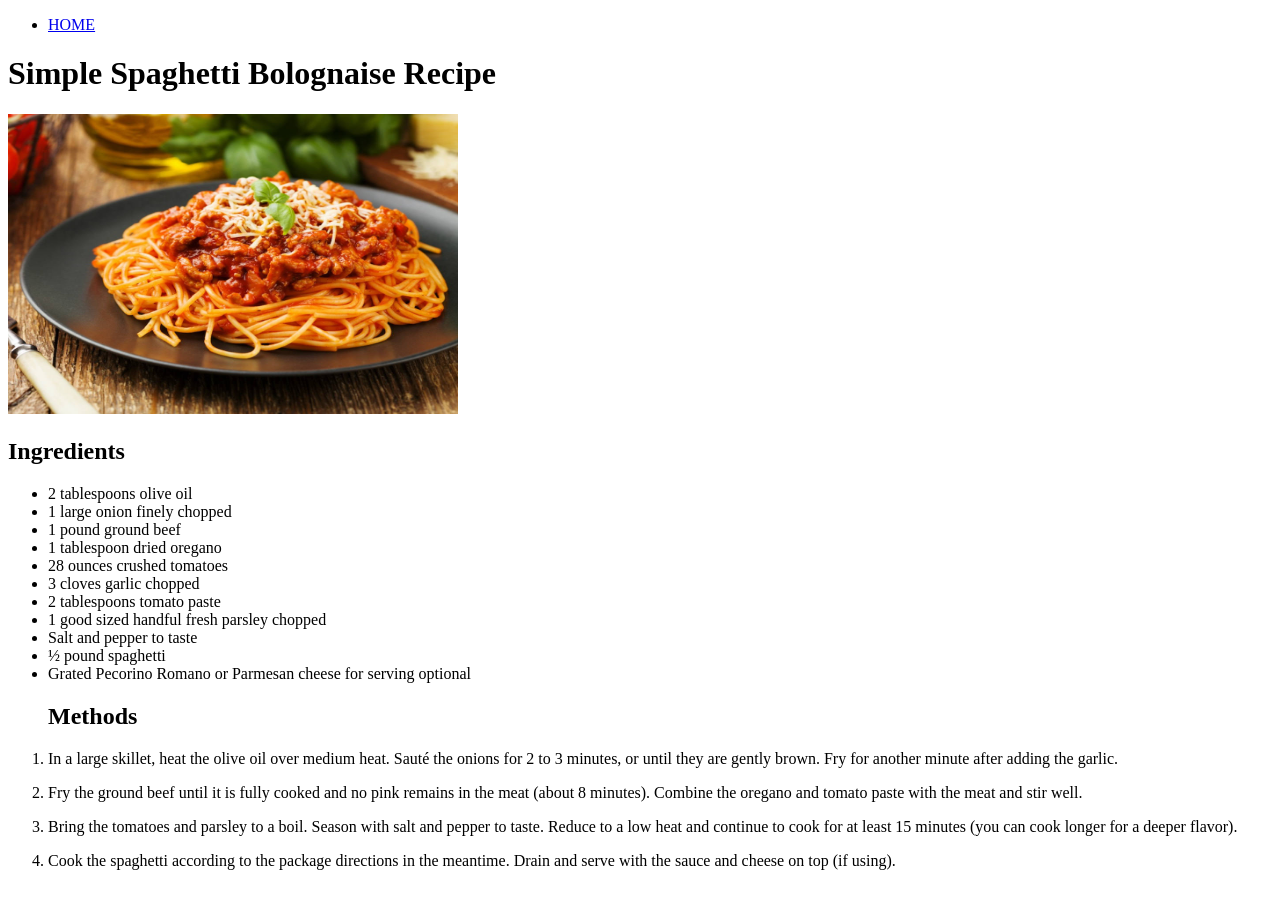
<file: LT2/Spaghetti Bolognaise.html>
<!DOCTYPE html>
<html> 
      <ul>
        <li><a href="HOME.html"> HOME</a></li>
    </ul>
    <head> 
    <title>Simple Spaghetti Bolognaise</title> 
    </head> 
    <body> 
    <h1>Simple Spaghetti Bolognaise Recipe</h1>
    <img src="spaghetti%20bolognaise.jpg" width="450" height="300" title="Spaghetti bolognaise"/>
        <h2>Ingredients</h2>
     <ul> 
         <li>2 tablespoons olive oil</li>
         <li>1 large onion finely chopped</li>
         <li>1 pound ground beef</li>
         <li>1 tablespoon dried oregano</li>
         <li>28 ounces crushed tomatoes</li>
         <li>3 cloves garlic chopped</li>
         <li>2 tablespoons tomato paste</li>
         <li>1 good sized handful fresh parsley chopped</li>
         <li>Salt and pepper to taste</li>
         <li>½ pound spaghetti</li>
         <li>Grated Pecorino Romano or Parmesan cheese for serving optional</li>
    </ul>
    <ol>
      <h2>Methods</h2>
        <li><p>In a large skillet, heat the olive oil over medium heat. Sauté the onions for 2 to 3 minutes, or until they are gently brown. Fry for another minute after adding the garlic.</p></li>
        <li><p>Fry the ground beef until it is fully cooked and no pink remains in the meat (about 8 minutes). Combine the oregano and tomato paste with the meat and stir well.</p></li>
        <li><p>Bring the tomatoes and parsley to a boil. Season with salt and pepper to taste. Reduce to a low heat and continue to cook for at least 15 minutes (you can cook longer for a deeper flavor).</p></li>
        <li><p>Cook the spaghetti according to the package directions in the meantime. Drain and serve with the sauce and cheese on top (if using).</p></li>
       
        </ol>
    </body>
<html>
</file>
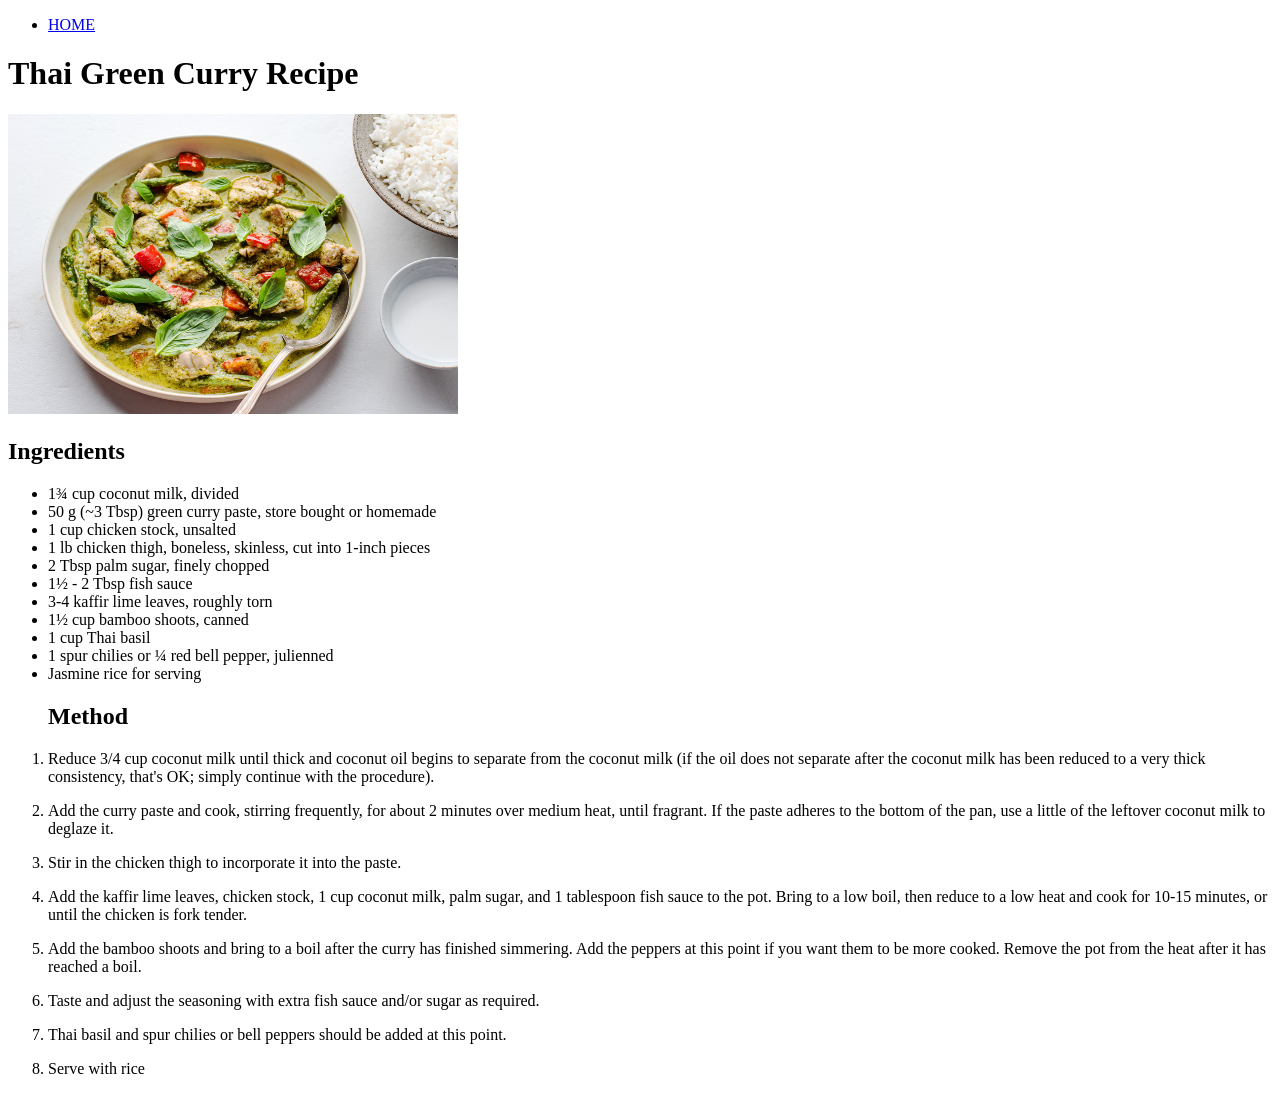
<file: LT2/Thai Green Cury.html>
<!DOCTYPE html>
<html> 
      <ul>
        <li><a href="HOME.html"> HOME</a></li>
      </ul>
    <head> 
    <title>Thai Green Curry</title> 
    </head> 
    <body> 
    <h1>Thai Green Curry Recipe</h1>
    <img src="thai%20green%20curry.jpg" width="450" height="300" title="Thai Green Curry"/>
        <h2>Ingredients</h2>
     <ul> 
         <li>1¾ cup coconut milk, divided</li>
         <li>50 g (~3 Tbsp) green curry paste, store bought or homemade</li>
         <li>1 cup chicken stock, unsalted</li>
         <li>1 lb chicken thigh, boneless, skinless, cut into 1-inch pieces</li>
         <li>2 Tbsp palm sugar, finely chopped</li>
         <li>1½ - 2 Tbsp fish sauce</li>
         <li>3-4 kaffir lime leaves, roughly torn</li>
         <li>1½ cup bamboo shoots, canned</li>
         <li>1 cup Thai basil</li>
         <li>1 spur chilies or ¼ red bell pepper, julienned</li>
         <li>Jasmine rice for serving</li>
         
    </ul>
    <ol>
      <h2>Method</h2>
        <li><p>Reduce 3/4 cup coconut milk until thick and coconut oil begins to separate from the coconut milk (if the oil does not separate after the coconut milk has been reduced to a very thick consistency, that's OK; simply continue with the procedure).</p></li>
        <li><p>Add the curry paste and cook, stirring frequently, for about 2 minutes over medium heat, until fragrant. If the paste adheres to the bottom of the pan, use a little of the leftover coconut milk to deglaze it.</p></li>
        <li><p>Stir in the chicken thigh to incorporate it into the paste.</p></li>
        <li><p>Add the kaffir lime leaves, chicken stock, 1 cup coconut milk, palm sugar, and 1 tablespoon fish sauce to the pot. Bring to a low boil, then reduce to a low heat and cook for 10-15 minutes, or until the chicken is fork tender.</p></li>
        <li><p>Add the bamboo shoots and bring to a boil after the curry has finished simmering. Add the peppers at this point if you want them to be more cooked. Remove the pot from the heat after it has reached a boil.</p></li>
        <li><p>Taste and adjust the seasoning with extra fish sauce and/or sugar as required.</p></li>
        <li><p>Thai basil and spur chilies or bell peppers should be added at this point.</p></li>
        <li><p> Serve with rice</p></li>
        
       
        </ol>
    </body>
<html>
</file>
<file: CLE1MT/style_sheet.css>
body{
    background-image: url(bg.jpg);
     background-size: cover;
    background-repeat: no-repeat;
}
#wrapper{
    background-image: url(../CLE1MT/bg.gif);
    background-size:cover;
    background-repeat: no-repeat;
    background-position: center;
    padding:5px;
    float:left;
    width: 1300px;
    height: 550px;
    margin-top: 1%;
    margin-left: 1%;
    
}

#wrapper .actions p{
     width: 245px;
    height: 25px;
    font-size: 20px;
    padding-right: 4px;
    text-align-last: right;
   padding-right: 10px;
   margin-left: 40px;
   border:2px solid #BF645B;
    border-radius:50px;
}

#box-one {
    width: 599px;
    height: 150px;
    border: 2px solid #BF645B;
    opacity: 80%;
    margin-left: 2%;
    margin-top: 25%;
    background-color: #ffbaba;
  

}
#box-one .lgbt p{
    font-size: 40px;
    margin-top: 5%;
    margin-left: 4%;
}
#box-two {
    width: 1000px;
    height: 1000px;
    margin-left: 13%;
    margin-right:15%;
    margin-top: 10%;
    margin-bottom:3%;
    padding:3px;
    background-color: #E1F1DD;
     opacity: 70%;
}
#box-two .intro p{
    font-size: 23px;
    margin-top:3%;
    margin-left:14%;
    margin-right:15%;

}
body{
     background-image:url(bg.jpg);
   
 

}
#wrapper2{
    width: 1150px;
    height: 1600px;
    opacity: 90%;
    margin-left:6%;
    margin-top:0%;
    padding: 5px;
    background-color: whitesmoke;
 
}

#box-three{
    width: 599px;
    height: 120px;
    border:4px solid black;
    border-radius:15px;
    opacity: 80%;
    margin-left: 22%;
    margin-right:2%;
    margin-top;3%;
 
}
#box-three .actions p{
    font-size:40px;
    margin-top:3%;
    
}
#box-four{
    width:800px;
    height:200px;
    background-color: #fd5c63;
    border:3px solid #C80815;
    opacity: 80%;
    margin-top: 3%;
    margin-left: 15%;
    margin-right:10%;

}
#box-four .first p{
    font-size: 22px;
    margin-left: 6%;
    margin-right:6%;
}
#box-five {
     width:800px;
    height:200px;
    background-color: #fe793d;
    border:3px solid #fb4c1f;
    opacity: 80%;
    margin-top: 3%;
    margin-left: 15%;
    margin-right:10%;
}
#box-five .second p{
    font-size: 22px;
    margin-left: 6%;
    margin-right:6%;
}
#box-six {
     width:800px;
    height:200px;
    background-color: #FFD700;
    border:3px solid #FEBE10;
    opacity: 80%;
    margin-top: 3%;
    margin-left: 15%;
    margin-right:10%;
}
#box-six .third p{
    font-size: 22px;
    margin-left: 6%;
    margin-right:6%;
}
#box-seven {
     width:800px;
    height:200px;
    background-color: #4CBB17;
    border:3px solid #138808;
    opacity: 80%;
    margin-top: 3%;
    margin-left: 15%;
    margin-right:10%;
}
#box-seven .fourth p{
    font-size: 22px;
    margin-left: 6%;
    margin-right:6%;
}
#box-eight {
     width:800px;
    height:200px;
    background-color: #007FFF;
    border:3px solid #0039a6;
    opacity: 80%;
    margin-top: 3%;
    margin-left: 15%;
    margin-right:10%;
}
#box-eight .fifth p{
    font-size: 22px;
    margin-left: 6%;
    margin-right:6%;
}
#box-nine {
     width:800px;
    height:200px;
    background-color:#9B69C2;
    border:3px solid #4B0082;
    opacity: 80%;
    margin-top: 3%;
    margin-left: 15%;
    margin-right:10%;
}
#box-nine .sixth p{
    font-size: 22px;
    margin-left: 6%;
    margin-right:6%;
}
body{
     background-image:url(bg.jpg); 
      background-size: cover;
    background-repeat: repeat;
}
#wrapper3{
    width: 1150px;
    height: 270px;
    opacity: 90%;
    margin-left:6%;
    margin-top:1%;
    padding: 5px;
    background-color: #B22222;
    border-radius: 30px;

}
#box-ten {
    width:500px;
    height:150px;
    background-color: #BD4B4B;
    border:3px solid #A45D5D;
    margin-top: 1%;
    margin-left: 27%;
    margin-right:10%;
}
#box-ten .gallery p{
    font-size: 35px;
    margin-left: 6%;
    margin-right:6%;
    margin-bottom:6%;
}
#box-eleven {
    width:500px;
    height:300px;
    background-color:#F76E11;
    border:5px solid #F14A16;
    opacity: 100%;
    border-radius: 25px;
    margin-top: 7%;
    margin-left: 3%;
    margin-right:10%;

}
#box-eleven .pic1 img{
    width: 485px;
    height:289px;
    padding:1px;
    margin-top:1%;
    margin-left:1%;
    border-radius:25px;
    
}
#box-eleven .gallery p{
    font-size: 35px;
    margin-left: 6%;
    margin-right:6%;
    margin-bottom:6%;
}
#box-twelve {
     width:500px;
    height:300px;
    background-color:#FFD700;
    border:5px solid #FEBE10;
    opacity: 100%;
    border-radius: 25px;
    margin-top: 2%;
    margin-left: 30%;
    margin-right:10%;

}
#box-twelve .pic2 img{
    width: 485px;
    height:289px;
    padding:1px;
    margin-top:1%;
    margin-left:1%;
    border-radius:25px;
}
#box-thirteen {
     width:500px;
    height:300px;
    background-color:#228B22;
    border:5px solid #01411C;
    opacity: 100%;
    border-radius: 25px;
    margin-top: 2%;
    margin-left: 50%;
    margin-right:10%;

}
#box-thirteen .pic3 img{
    width: 485px;
    height:289px;
    padding:1px;
    margin-top:1%;
    margin-left:1%;
    border-radius:25px;
}
#box-fourteen {
     width:500px;
    height:300px;
    background-color:#034694;
    border:5px solid #0E3386;
    opacity: 100%;
    border-radius: 25px;
    margin-top: 2%;
    margin-left: 80%;
    margin-right:10%;

}
#box-fourteen .pic4 img{
    width: 485px;
    height:289px;
    padding:1px;
    margin-top:1%;
    margin-left:1%;
    border-radius:25px;
}
#box-fifteen {
    width:500px;
    height:300px;
    background-color:#662d91;
    border:5px solid #800080;
    opacity: 100%;
    border-radius: 25px;
    margin-top: 2%;
    margin-left: 120%;
    margin-right:10%;
    margin-bottom: 3%;

}
#box-fifteen .pic5 img{
    width: 485px;
    height:289px;
    padding:1px;
    margin-top:1%;
    margin-left:1%;
    border-radius:25px;
}
body{
     background-image:url(bg.jpg); 
      background-size: cover;
    background-repeat: repeat;
}
#wrapper4{
    width: 1154px;
    height: 1100px;
    opacity: 90%;
    margin-left:6%;
    margin-top:1%;
    margin-bottom:3%;
    padding: 5px;
    background-color: whitesmoke;
}
#box-sixteen  {
    width: 1150px;
    height:260px;
    border:2px solid #fd5c63;
    background-color: #C63E31;
    opacity: 100%;
}
#box-seventeen{
    width:700px;
    height:200px;
    border:2px solid black;
    margin-left:19%;
    margin-top:10%;
    padding:2px;
    background-color:#E0695D;
    opacity:100%;

}
#box-seventeen .about p{
    font-size:40px;
}
#box-seventeen .protect p{
    font-size:25px;
    margin-left: 3%;
    margin-right:3%;
}
#box-eighteen {
    background-color: #E5E3C9;
    width:850px;
    height:670px;
    margin-left:12%;
    margin-top:9%;
}
#box-eighteen .general p{
    font-size:20px;
    color:#7C0A02;
    margin-left:3%;
    margin-top:3%;
    padding:3%;
}
#box-eighteen .risks p{
    font-size:20px;
    color:#B3541E;
    margin-left:3%;
    margin-top:3%;
    padding:2%;
}
#box-eighteen .garantees p{
    font-size:20px;
    color:#7B6409;
    margin-left:3%;
    margin-top:3%;
    padding:2%;
}
#box-eighteen .foster p{
    font-size:20px;
    color:#206603;
    margin-left:3%;
    margin-top:3%;
    padding:2%;
}
#box-eighteen .evaluate p{
    font-size:20px;
    color:#04306B;
    margin-left:3%;
    margin-top:3%;
    padding:2%;
}
</file>
<file: LT3/StyleSheet.css>
body {
    background-image: url(bgpic.png);
    background-repeat: repeat;
    background-size: cover;
}

    #mainbox {
    width:1300px;
    height: 930px;
    background-color:#4B2E07;
    opacity: 80%;
    margin-left: 1%;
    margin-bottom: 3%;
    margin-top: 3%;
}
    #mainbox #firstrow {
    height:350px;
    width:100%;
}
    #mainbox #secondrow {
    width:100%;
    height:350px;
}
    #mainbox #firstrow .Running {
    width:15%;
    height:110%;
    padding:5px;
    border: solid 3px #9A7B4F;
    margin-left: 3%;
    margin-bottom: 1%;
    float:left;
    color: beige; 
}
    #mainbox #firstrow .Running img{
    width:100%;
}
    #mainbox #firstrow .Running p {
    font-size:14px; 
}
    #mainbox #firstrow .Law {
    width:15%;
    height:110%;
    padding:5px;
    border: solid 3px #9A7B4F;
    margin-left:3%;
    margin-bottom: 1%;
    float:left;
    color: beige; 
}
    #mainbox #firstrow .Law img{
    width:100%;
    height:37%;
}
    #mainbox #firstrow .Law p {
    font-size:14px;
}
#mainbox #firstrow .Busted {
    width:15%;
    height:110%;
    padding:5px;
    border: solid 3px #9A7B4F;
    margin-left:3%;
    margin-bottom: 1%;
    float:left;
    color: beige; 
}
#mainbox #firstrow .Busted img{
    width:100%;
     height:37%;
}
#mainbox #firstrow .Busted p {
    font-size:14px;
}
#mainbox #firstrow .Sixth {
    width:15%;
    height:110%;
    padding:5px;
    border: solid 3px #9A7B4F;
    margin-left:3%;
    margin-bottom: 1%;
    float:left;
    color: beige;
}
#mainbox #firstrow .Sixth img{
    width:100%;
     height:37%;
}
#mainbox #firstrow .Sixth p {
    font-size:14px;
} 
#mainbox #firstrow .Bros {
    width:15%;
    height:110%;
    padding:5px;
    border: solid 3px #9A7B4F;
    margin-left:3%;
    margin-bottom: 1%;
    float:left;
    color: beige; 
}
#mainbox #firstrow .Bros img{
    width:100%;
     height:37%;
}
#mainbox #firstrow .Bros p {
    font-size:14px;
}
#mainbox #secondrow .Village {
    width:15%;
    height:110%;
    padding:5px;
    border: solid 3px #9A7B4F;
    margin-left:3%;
    float:left;
    color: beige; 
}
#mainbox #secondrow .Village img{
    width:100%;
     height:37%;
}
#mainbox #secondrow .Village p {
    font-size:14px;
}
#mainbox #secondrow .Rendezvous {
    width:15%;
    height:110%;
    padding:5px;
    border: solid 3px #9A7B4F;
    margin-left:3%;
    float:left;
    color: beige; 
}
#mainbox #secondrow .Rendezvous img{
    width:100%;
     height:37%;
}
#mainbox #secondrow .Rendezvous p {
    font-size:14px;
}
#mainbox #secondrow .Master {
    width:15%;
    height:110%;
    padding:5px;
    border: solid 3px #9A7B4F;
    margin-left:3%;
    float:left;
    color: beige; 
}
#mainbox #secondrow .Master img{
    width:100%;
     height:37%;
}
#mainbox #secondrow .Master p {
    font-size:14px;
}
#mainbox #secondrow .married {
    width:15%;
    height:110%;
    padding:5px;
    border: solid 3px #9A7B4F;
    margin-left:3%;
    float:left;
    color: beige; 
}
#mainbox #secondrow .married img{
    width:100%;
     height:37%;
}
#mainbox #secondrow .married p {
    font-size:14px;
}

#mainbox #secondrow .Saturday {
    width:15%;
    height:110%;
    padding:5px;
    border: solid 3px #9A7B4F;
    margin-left:3%;
    float:left;
    color: beige; 
}
#mainbox #secondrow .Saturday img{
    width:100%;
     height:37%;
}
#mainbox #secondrow .Saturday p {
    font-size:14px;
}
</file>
<file: LT4/stylesheet.css>
body{
    background-image: url(bg.jpg);
     background-size: cover;
    background-repeat: no-repeat;
}
#main #body h1{
    margin-top: 7%;
 font-family: 'Dancing Script', cursive;
    color: #faf0e6 ;
}
#main #body h3{
   font-family: 'Montserrat', sans-serif;
    color:#faf0e6 ;
}
#main #body p{
     margin-top: 5%;
  font-family: 'Caveat', cursive;
    color:#e6e6ea;
    font-size: 31px;
}
</file>
<file: LT2/stylesheet.css>
body{
    background-image: url(bg.gif);
     background-size: cover;
    background-repeat: no-repeat;
}
.h1{
    text-align: center;
    font-size: 20px;
    margin-top: -5px;
}
.h1 img{
    margin-top: -25px;
}
header .navbar {
    font-family: sans-serif;
    text-align: center;
    margin: auto;
    width:20%;
    height: 10px;
    
 
}

header .navbar p a{
    display: block;
    padding:1rem;
    margin-top: 10px;
    background:#C47500;
    color:#fff;
    font-size: 15px;
    border-radius: 5rem;
}

header .navbar p a:hover{
    background:#824E00;
}
</file>
